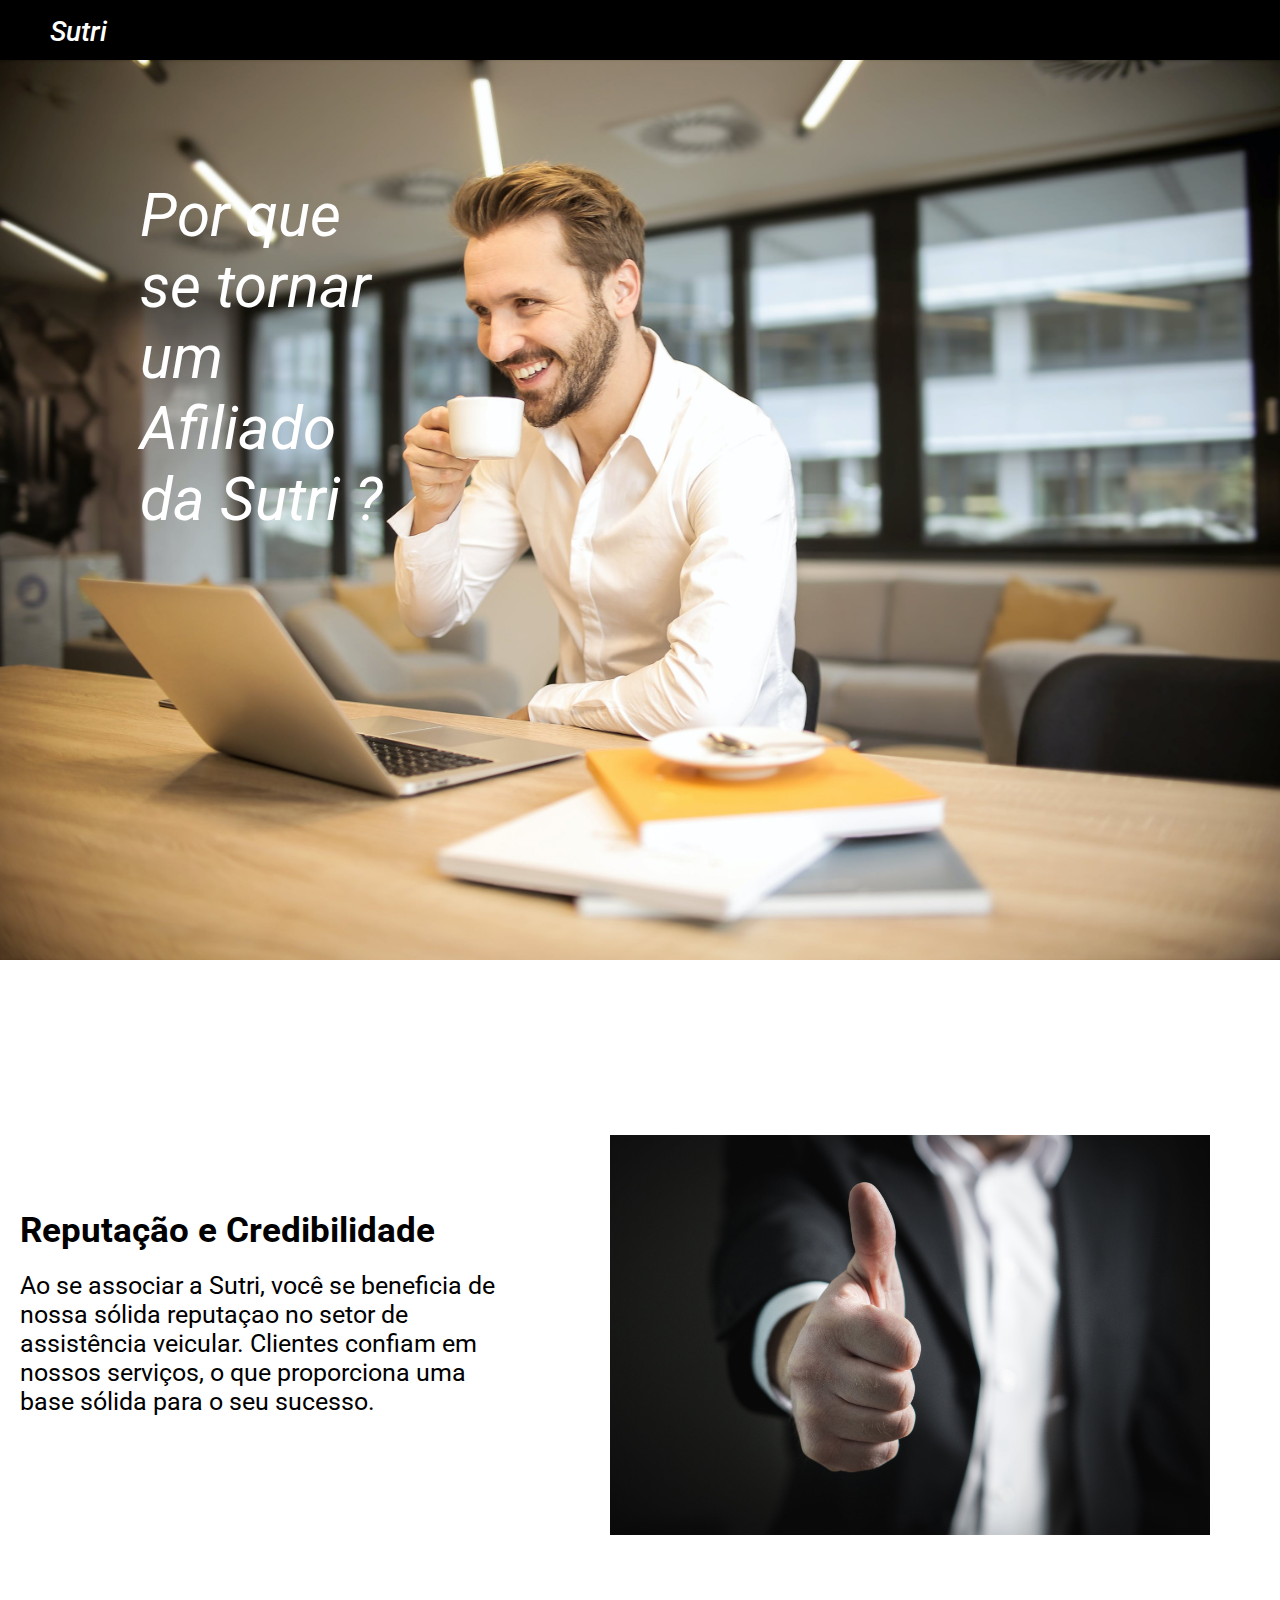
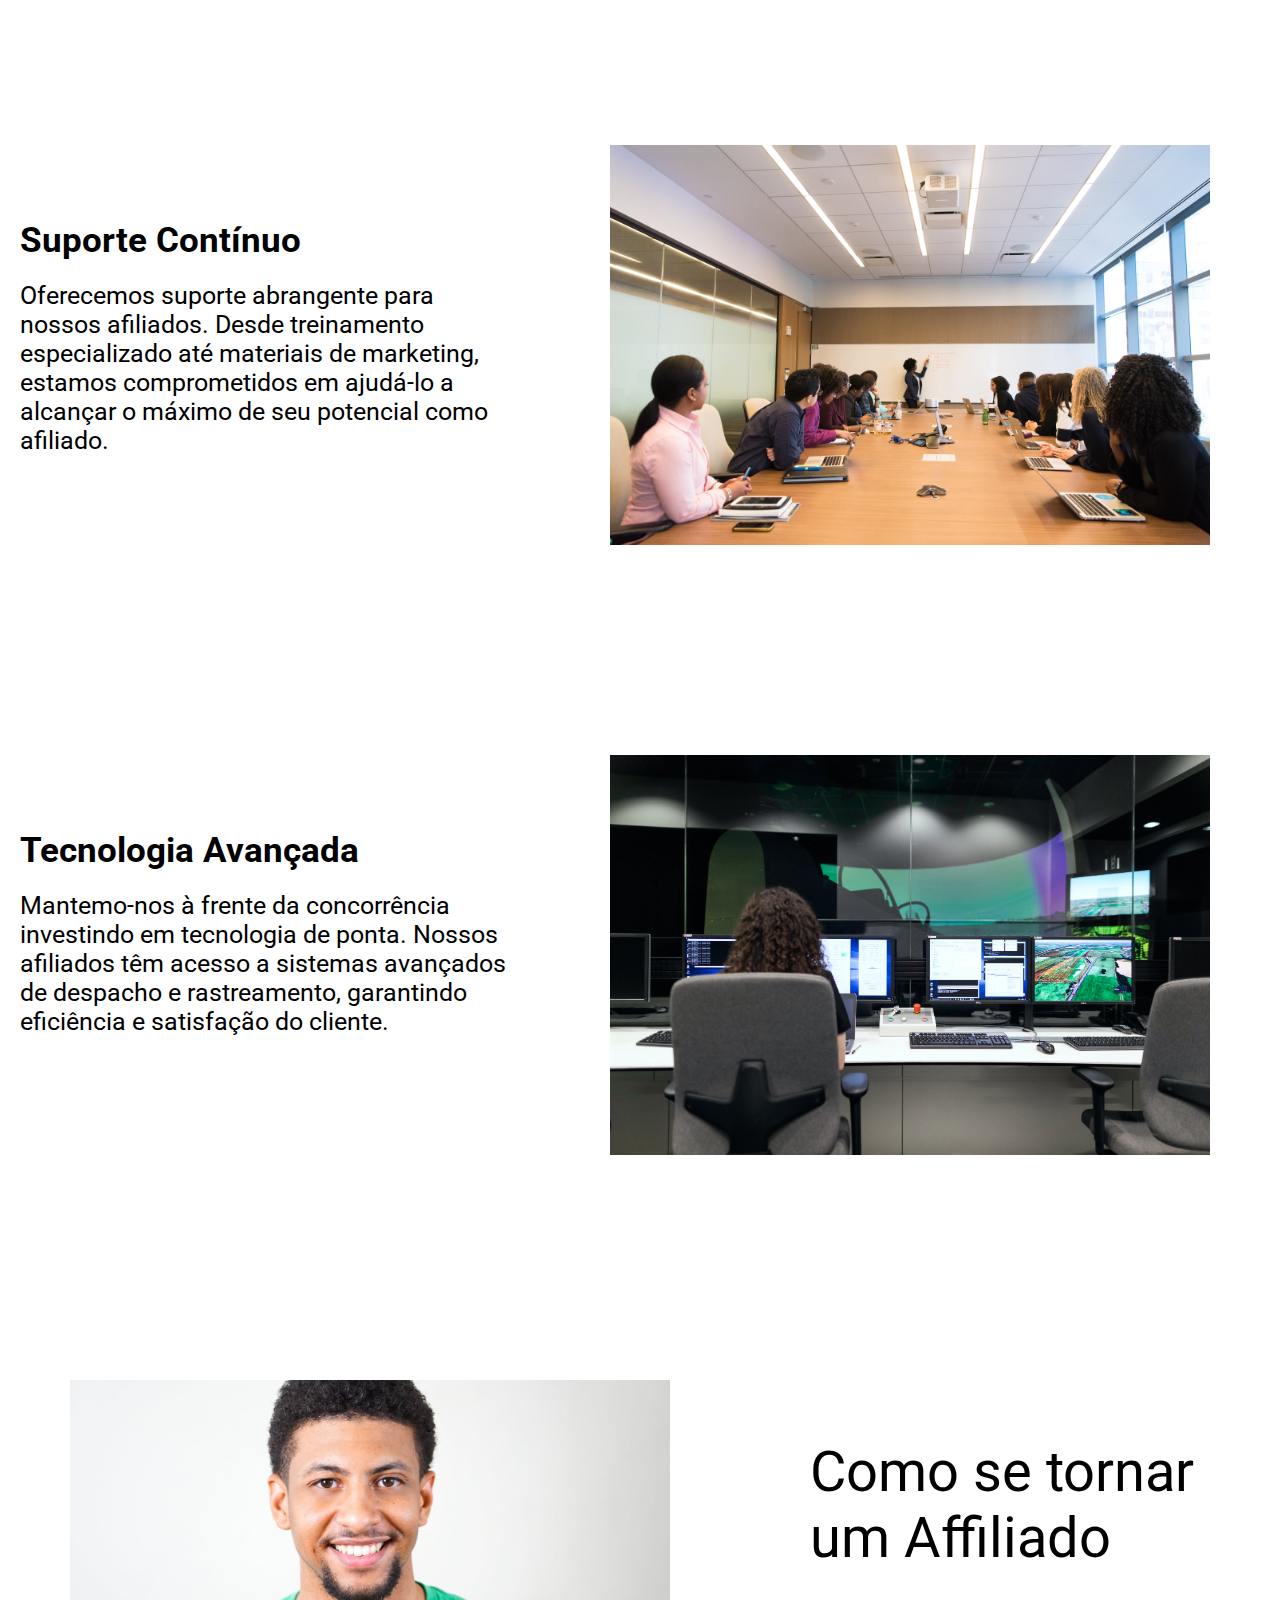
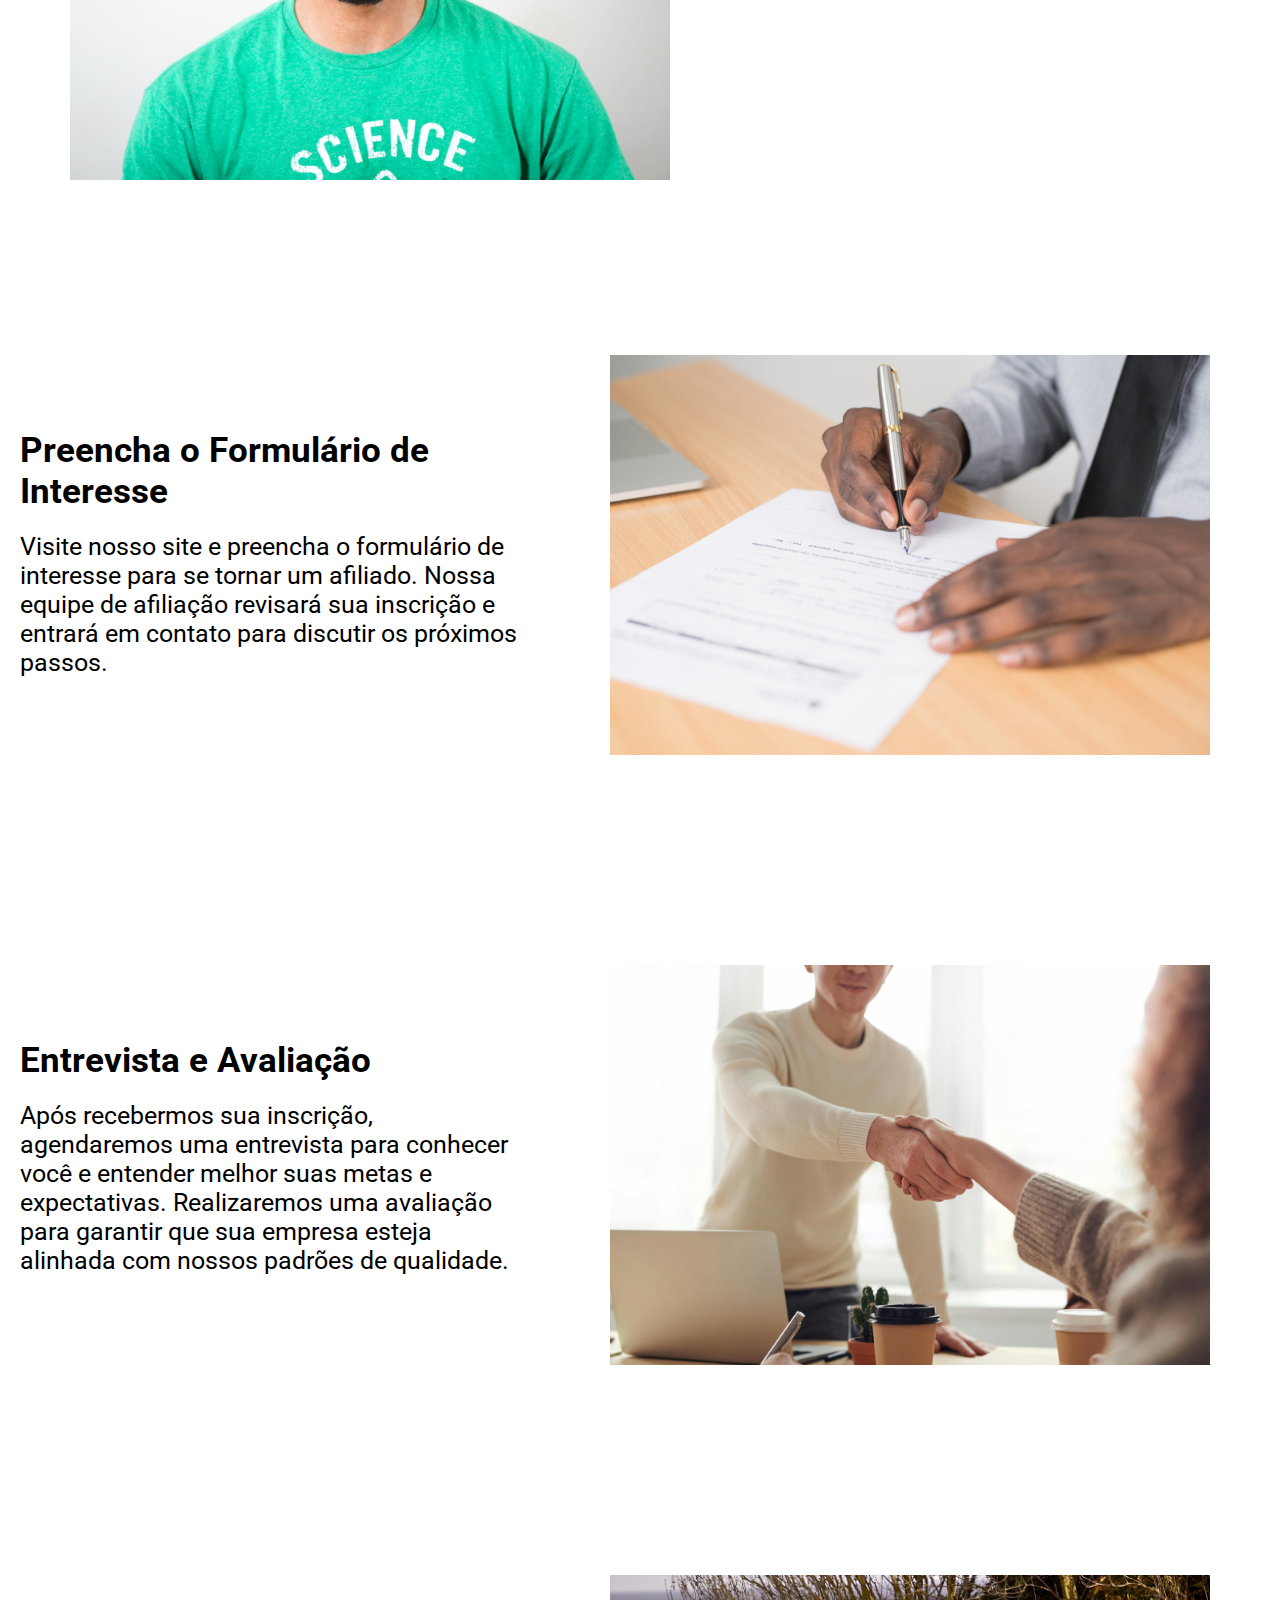
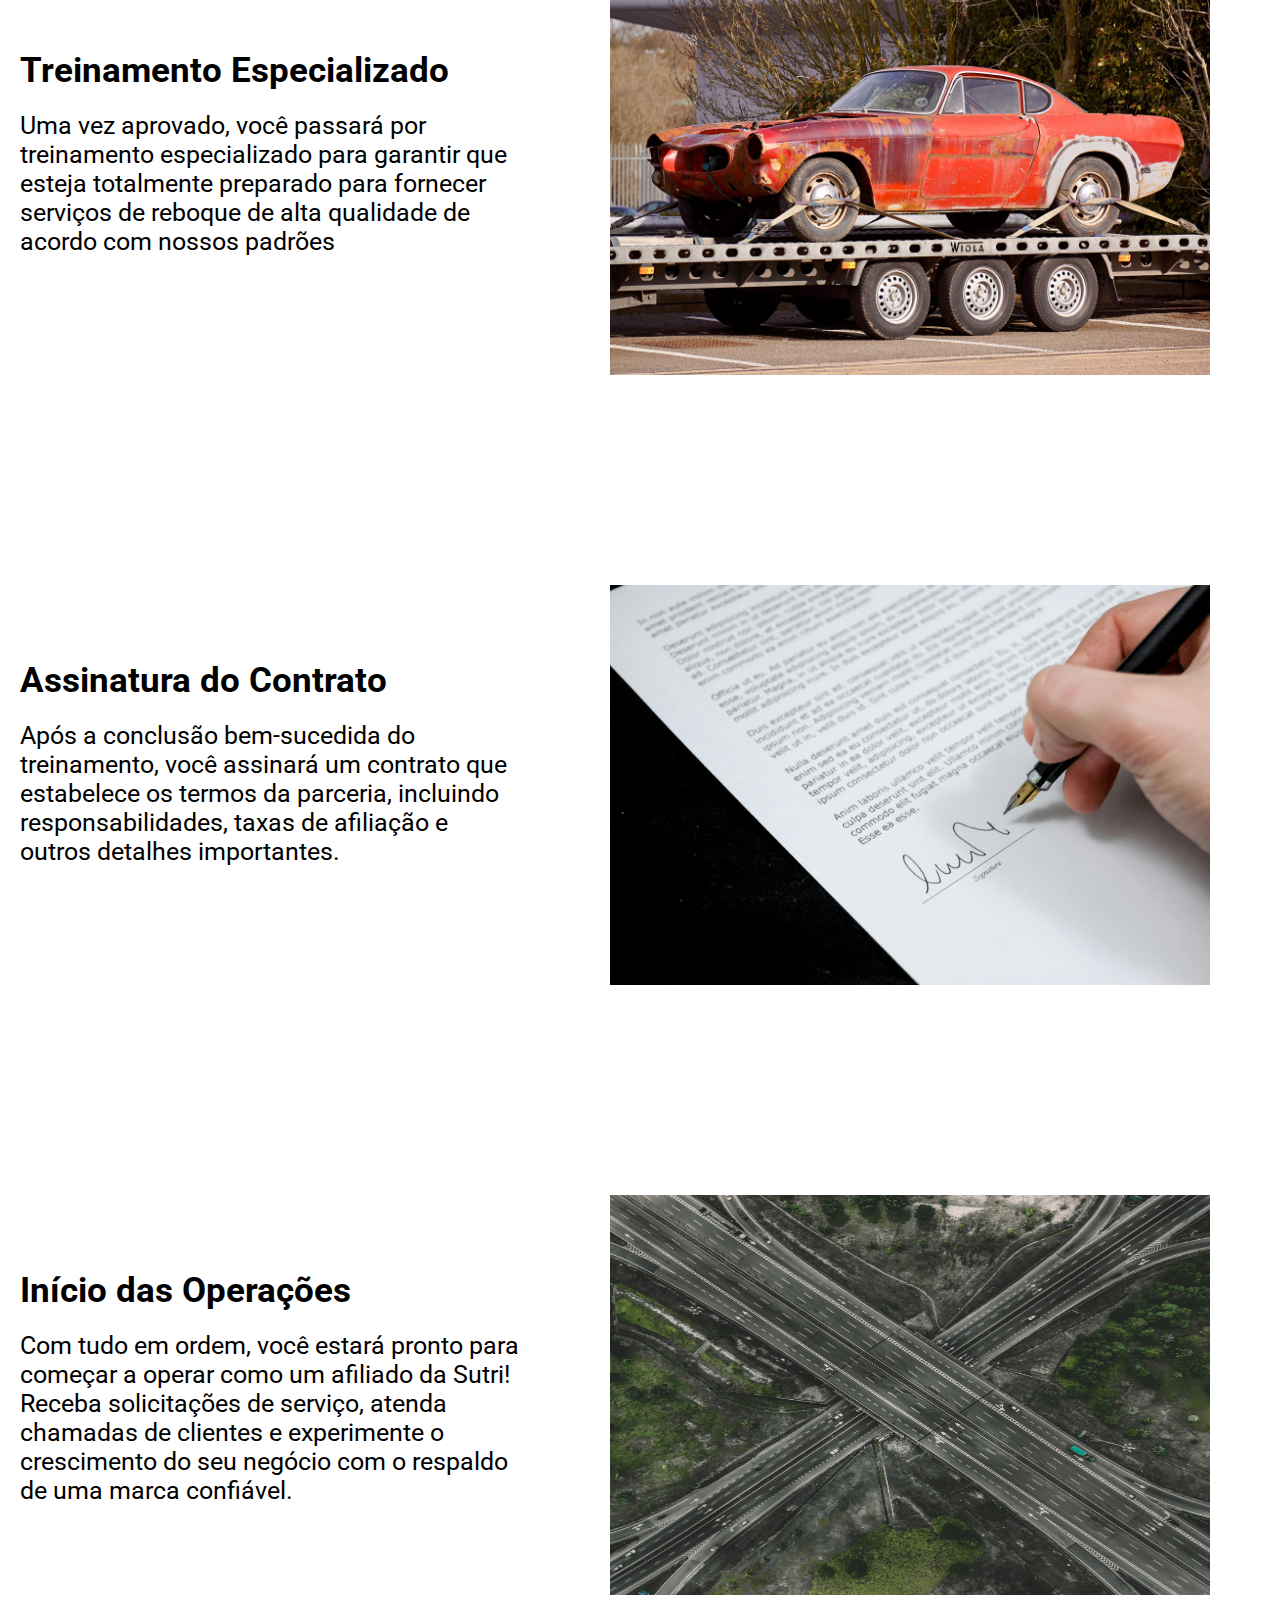
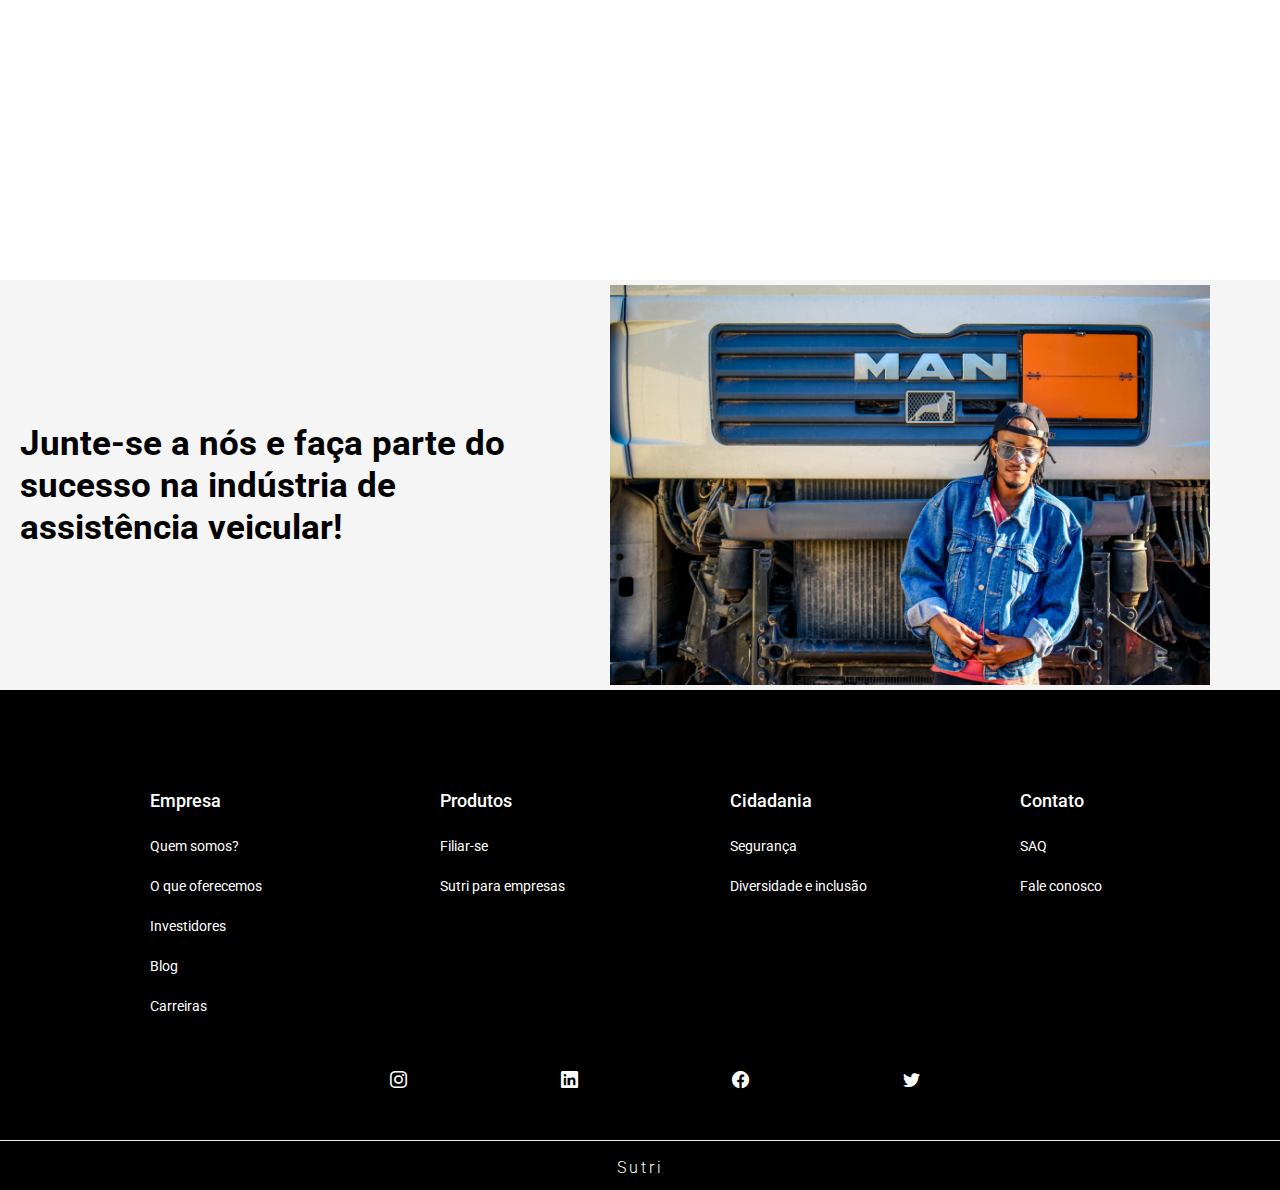
<file: pages/afiliado.html>
<!DOCTYPE html>
<html lang="pt-br">

<head>
    <meta charset="UTF-8">
    <meta name="viewport" content="width=device-width, initial-scale=1.0">
    <link rel="shortcut icon" href="/assets/icons8-semi-trailer-truck-16.png" type="image/x-icon">
    <link rel="stylesheet" href="/CSS/afiliado.css">
    <link rel="stylesheet" href="https://cdn.jsdelivr.net/npm/bootstrap-icons@1.10.5/font/bootstrap-icons.css">
    <title>Seja um Afiliado</title>
</head>

<body>

    <header>

        <div id="tittle">
            <h2>Sutri</h2>
        </div>

    </header>

    <main>

        <div id="tittle-2">
            <h1>Por que se tornar um Afiliado da Sutri ?</h1>
        </div>

        <div id="group-1">
            <div id="text-1">
                <h1>Reputação e Credibilidade</h1>
                <p>Ao se associar a Sutri, você se beneficia de nossa sólida reputaçao no setor de assistência veicular.
                    Clientes confiam em nossos serviços, o que proporciona uma base sólida para o seu sucesso.</p>
            </div>

            <div id="pic-1">
                <img src="/assets/Thumbs-Up.jpg">
            </div>
        </div>

        <div id="group-2">
            <div id="text-2">
                <h1>Suporte Contínuo</h1>
                <p>Oferecemos suporte abrangente para nossos afiliados. Desde treinamento especializado até materiais de
                    marketing, estamos comprometidos em ajudá-lo a alcançar o máximo de seu potencial como afiliado.</p>
            </div>

            <div id="pic-2">
                <img src="/assets/Meeting.jpg">
            </div>
        </div>

        <div id="group-3">
            <div id="text-3">
                <h1>Tecnologia Avançada</h1>
                <p>Mantemo-nos à frente da concorrência investindo em tecnologia de ponta. Nossos afiliados têm acesso a
                    sistemas avançados de despacho e rastreamento, garantindo eficiência e satisfação do cliente.</p>
            </div>

            <div id="pic-3">
                <img src="/assets/pexels-thisisengineering-3862132.jpg">
            </div>
        </div>

        <div id="tittle-3">
            <div id="tittle-3-pic">
                <img src="/assets/pexels-justin-shaifer-1222271.jpg">
            </div>
            <div id="tittle-3-h1">
                <h1>Como se tornar um Affiliado</h1>
            </div>
        </div>

        <div class="group-4">
            <div class="text-4">
                <h1>Preencha o Formulário de Interesse</h1>
                <p>Visite nosso site e preencha o formulário de interesse para se tornar um afiliado. Nossa equipe de
                    afiliação revisará sua inscrição e entrará em contato para discutir os próximos passos.</p>
            </div>

            <div class="pic-4">
                <img src="/assets/Form.jpg">
            </div>
        </div>

        <div class="group-4">
            <div class="text-4">
                <h1>Entrevista e Avaliação</h1>
                <p>Após recebermos sua inscrição, agendaremos uma entrevista para conhecer você e entender melhor suas
                    metas
                    e expectativas. Realizaremos uma avaliação para garantir que sua empresa esteja alinhada com nossos
                    padrões de qualidade.</p>
            </div>

            <div class="pic-4">
                <img src="/assets/Interview.jpg">
            </div>
        </div>

        <div class="group-4">
            <div class="text-4">
                <h1>Treinamento Especializado</h1>
                <p>Uma vez aprovado, você passará por treinamento especializado para garantir que esteja totalmente
                    preparado para fornecer serviços de reboque de alta qualidade de acordo com nossos padrões</p>
            </div>

            <div class="pic-4">
                <img src="/assets/pexels-mike-bird-943930.jpg">
            </div>
        </div>

        <div class="group-4">
            <div class="text-4">
                <h1>Assinatura do Contrato</h1>
                <p>Após a conclusão bem-sucedida do treinamento, você assinará um contrato que estabelece os termos da
                    parceria, incluindo responsabilidades, taxas de afiliação e outros detalhes importantes.</p>
            </div>

            <div class="pic-4">
                <img src="/assets/Contract.jpg">
            </div>
        </div>

        <div class="group-4">
            <div class="text-4">
                <h1>Início das Operações</h1>
                <p>Com tudo em ordem, você estará pronto para começar a operar como um afiliado da Sutri! Receba
                    solicitações de serviço, atenda chamadas de clientes e experimente o crescimento do seu negócio com
                    o
                    respaldo de uma marca confiável.</p>
            </div>

            <div class="pic-4">
                <img src="/assets/Cross-roads.jpg">
            </div>
        </div>

        <div id="final-group">
            <div id="final-text">
                <h3>Junte-se a nós e faça parte do sucesso na
                    indústria de assistência veicular!</h3>
            </div>

            <div id="final-pic">
                <img src="/assets/final pic.jpg">
            </div>
        </div>

        <div class="footer" id="footer">
            <div class="empresa-2">
                <h1>Empresa</h1>
                <a href="#">Quem somos?</a> <br>
                <a href="#">O que oferecemos</a> <br>
                <a href="#">Investidores</a> <br>
                <a href="#">Blog</a> <br>
                <a href="#">Carreiras</a>
            </div>

            <div class="produtos">
                <h1>Produtos</h1>
                <a href="#">Filiar-se</a> <br>
                <a href="#">Sutri para empresas</a>
            </div>

            <div class="cidadania">
                <h1>Cidadania</h1>
                <a href="#">Segurança</a> <br>
                <a href="#">Diversidade e inclusão</a>
            </div>

            <div class="contato">
                <h1>Contato</h1>
                <a href="#">SAQ</a> <br>
                <a href="#">Fale conosco</a>
            </div>


            <div class="redes">
                <i class="bii bi-instagram"></i>
                <i class="bl bi-linkedin"></i>
                <i class="bf bi-facebook"></i>
                <i class="bt bi-twitter"></i>
            </div>

            <div class="barra">
                <p> Sutri </p>
            </div>
        </div>


    </main>



</body>

</html>
</file>
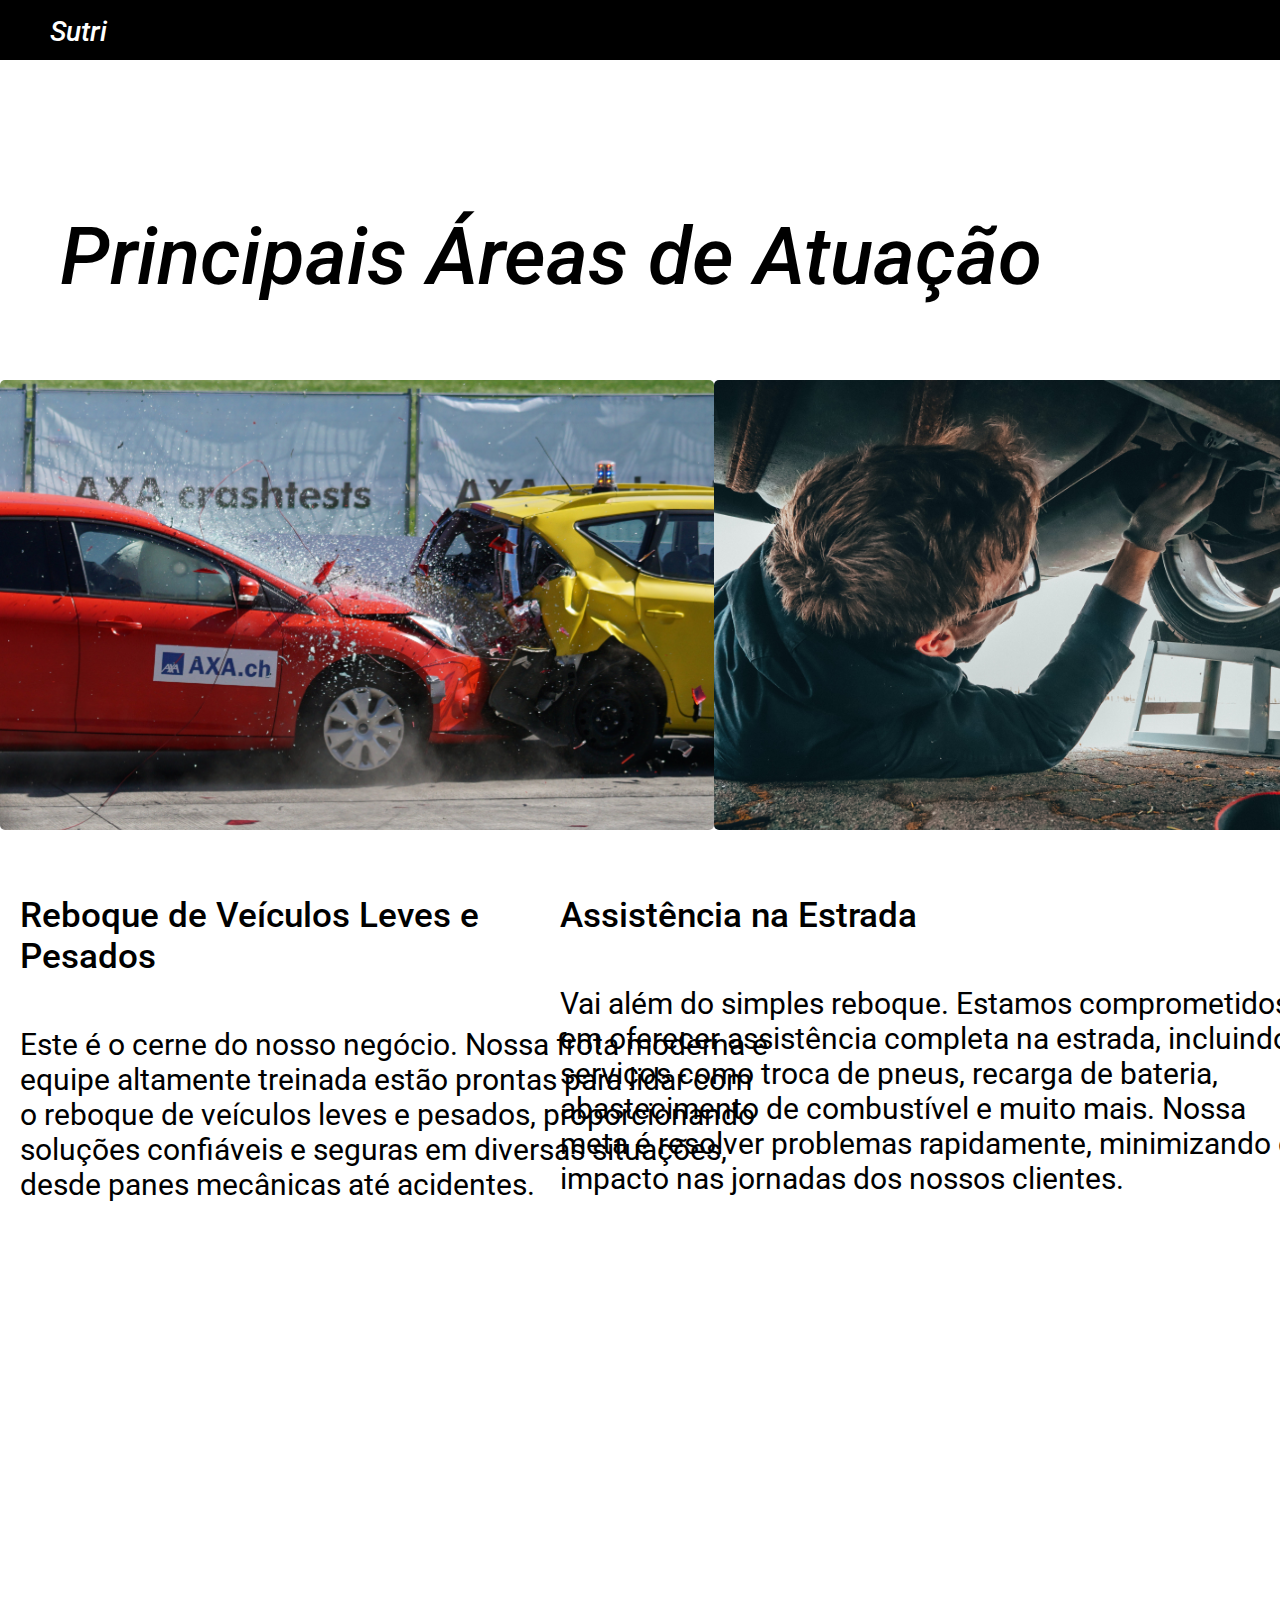
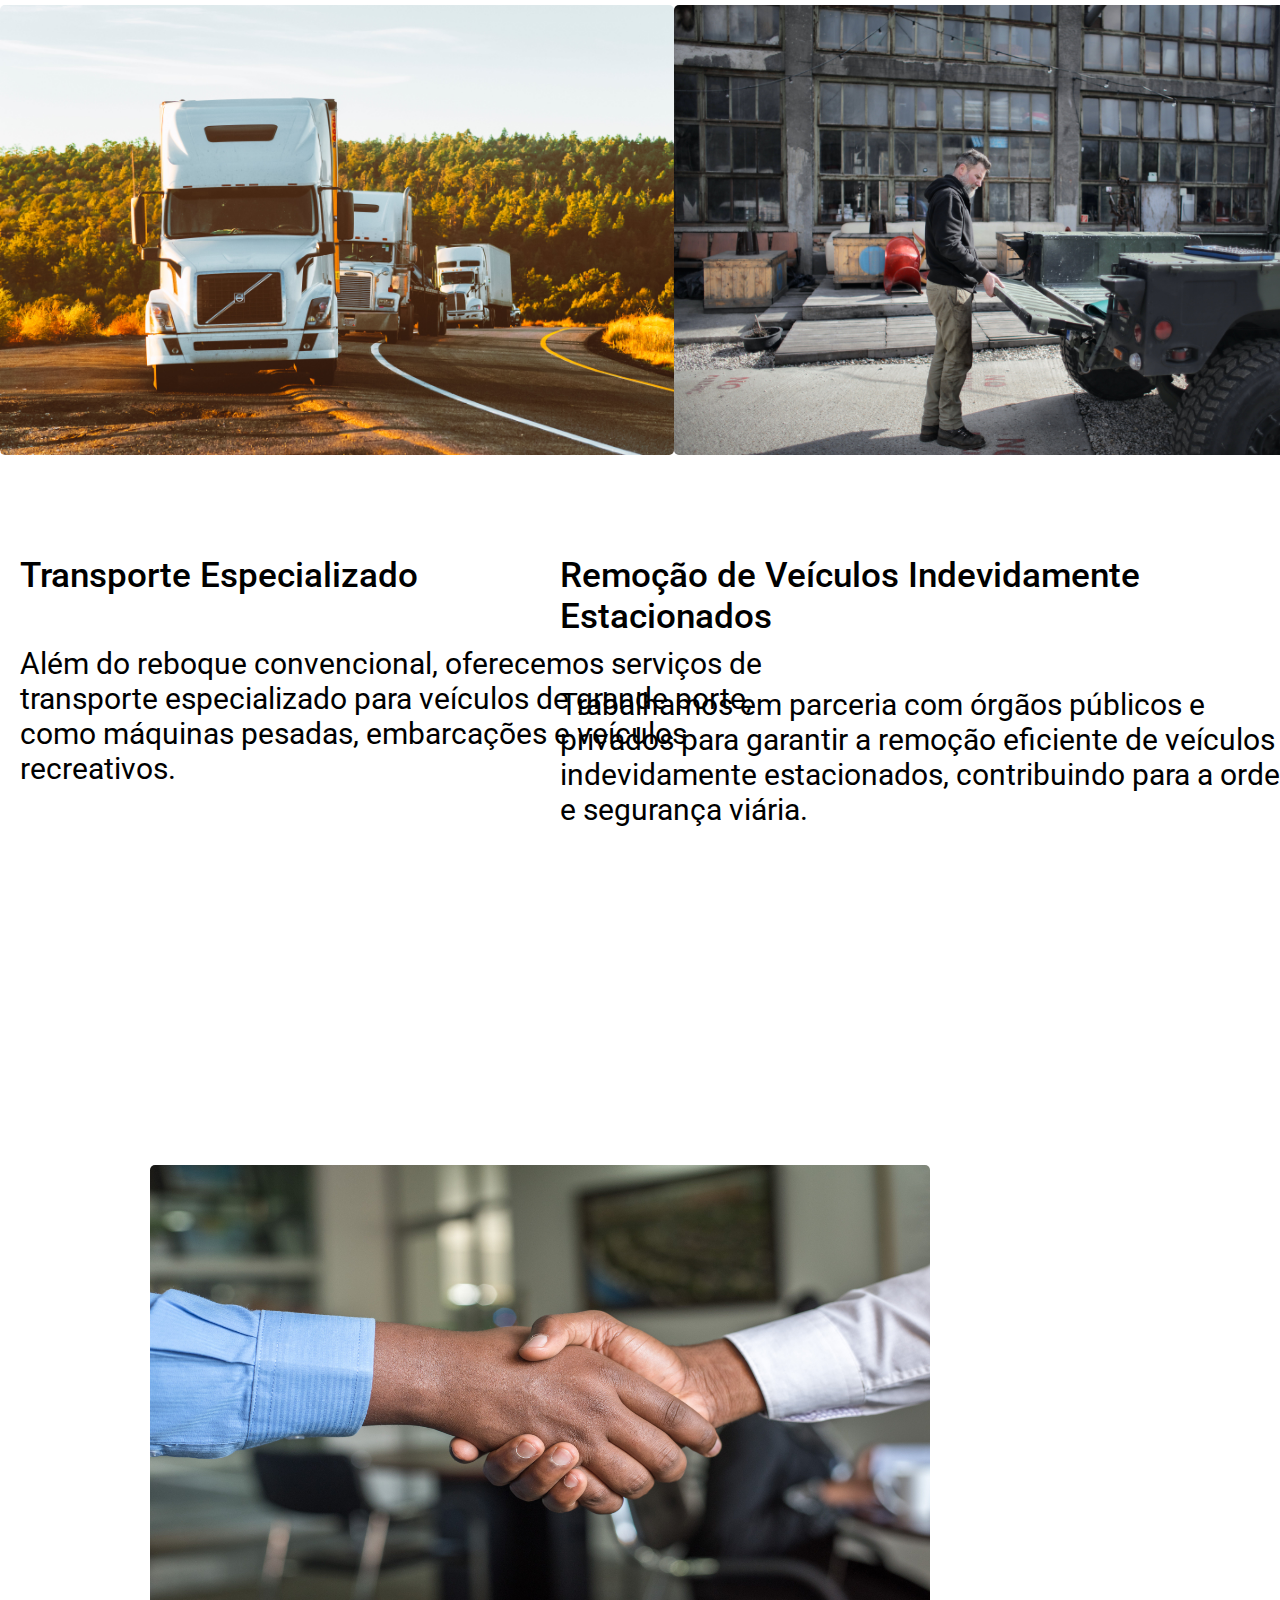
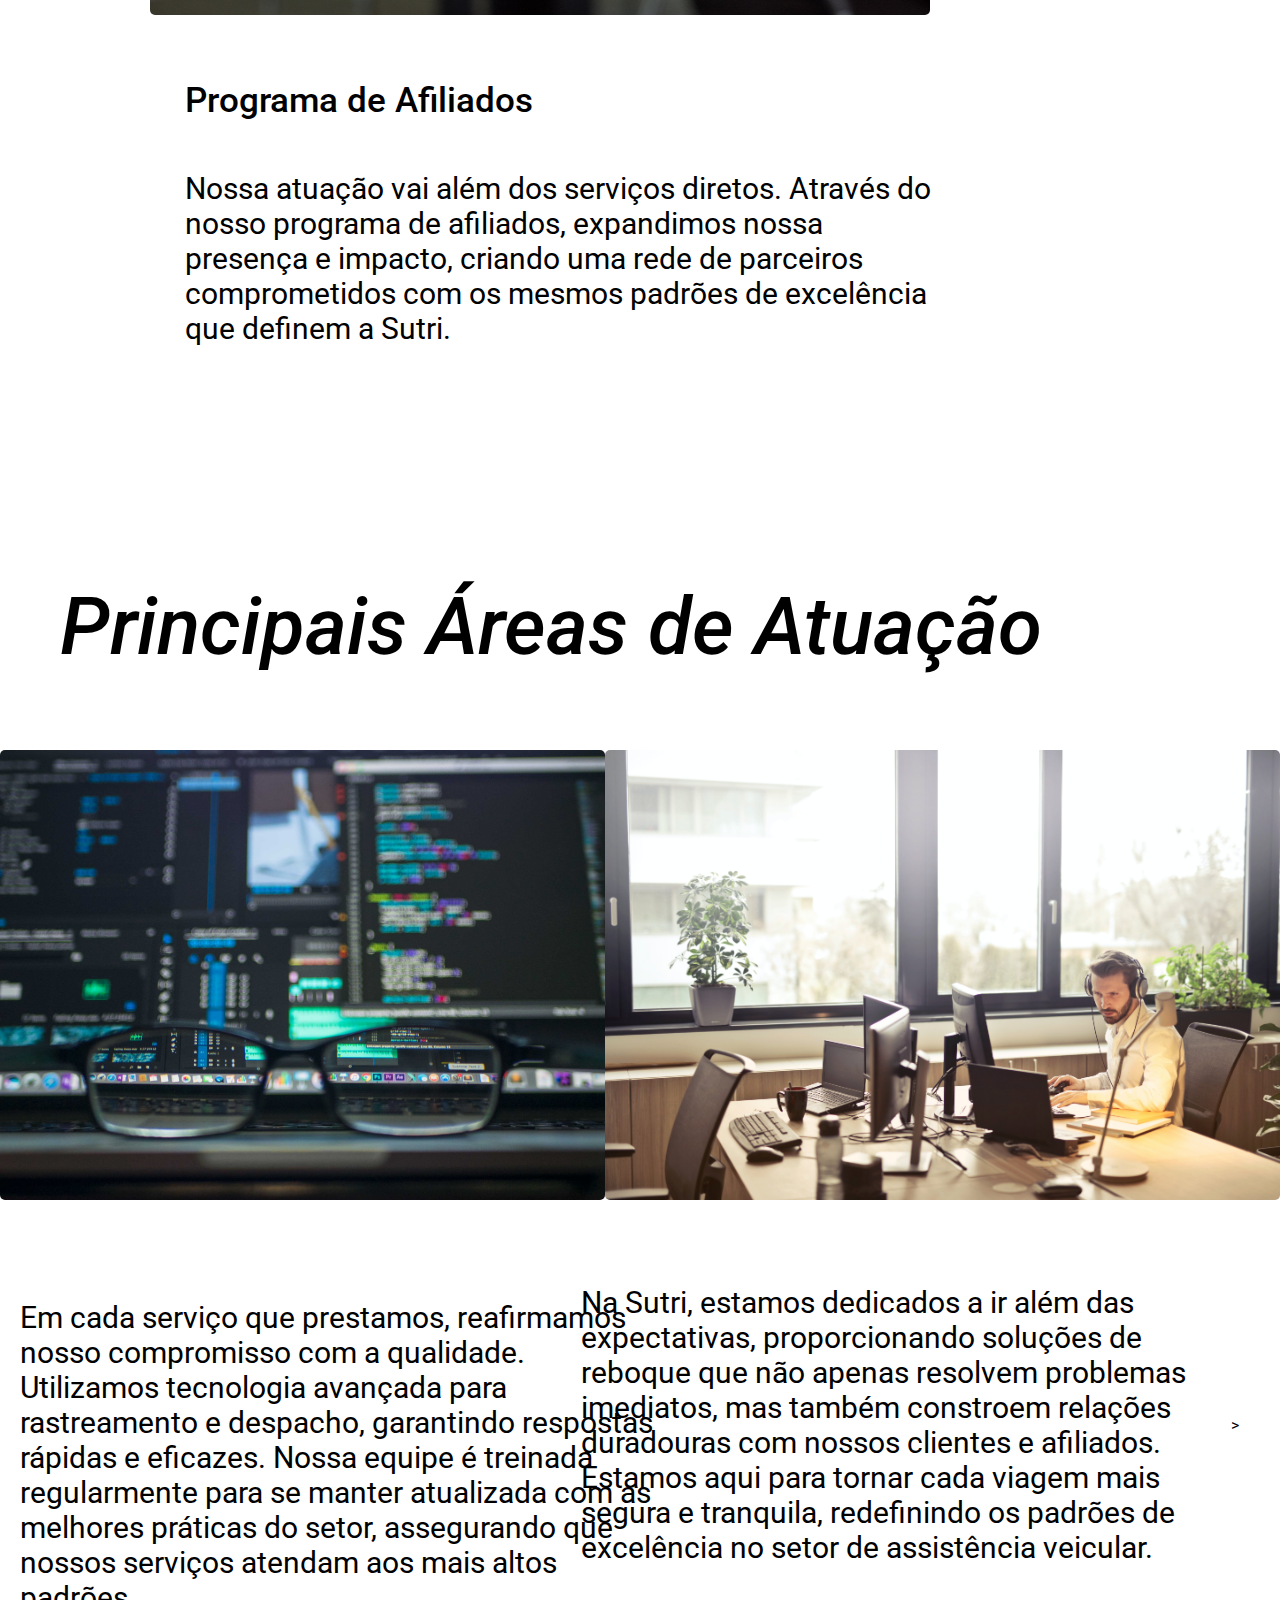
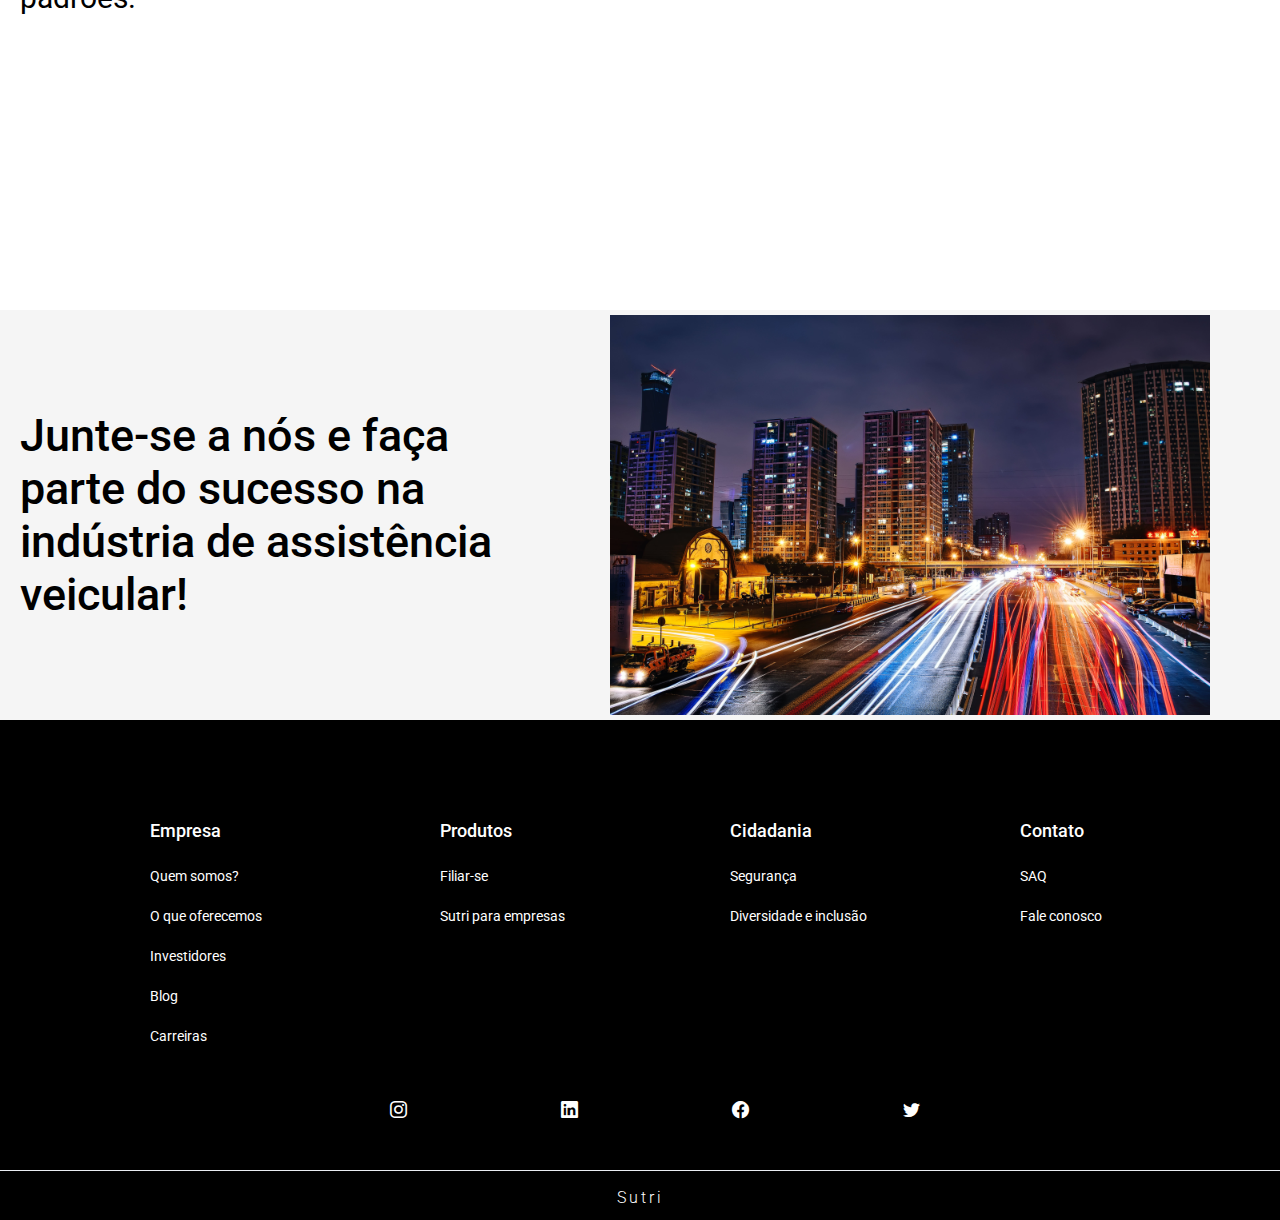
<file: pages/atuacao.html>
<!DOCTYPE html>
<html lang="pt-br">

<head>
    <meta charset="UTF-8">
    <meta name="viewport" content="width=device-width, initial-scale=1.0">
    <link rel="shortcut icon" href="/assets/icons8-semi-trailer-truck-16.png" type="image/x-icon">
    <link rel="stylesheet" href="/CSS/atuacao.css">
    <link rel="stylesheet" href="https://cdn.jsdelivr.net/npm/bootstrap-icons@1.10.5/font/bootstrap-icons.css">
    <title>Atuação</title>
</head>

<body>

    <header>

        <div id="tittle">
            <h2>Sutri</h2>
        </div>

    </header>

    <main>

        <div id="tittle-2">
            <div id="tittle-h">
                <h1>Principais Áreas de Atuação</h1>
            </div>
            <div id="tittle-i">
                <img src="/assets/Car-Accident.jpg">
                <img src="/assets/Mechanic-Under-Car.jpg">
            </div>
        </div>

        <div id="group-1">
            <div id="text-1">
                <h1>Reboque de Veículos Leves e Pesados</h1>
                <p>Este é o cerne do nosso negócio. Nossa frota moderna e equipe altamente treinada estão prontas para
                    lidar com o reboque de veículos leves e pesados, proporcionando soluções confiáveis e seguras em
                    diversas situações, desde panes mecânicas até acidentes.</p>
            </div>

            <div id="sub-text-1">
                <h1>Assistência na Estrada</h1>
                <p> Vai além do simples reboque. Estamos comprometidos em oferecer assistência completa na estrada,
                    incluindo serviços como troca de pneus, recarga de bateria, abastecimento de combustível e muito
                    mais. Nossa meta é resolver problemas rapidamente, minimizando o impacto nas jornadas dos nossos
                    clientes.</p>
            </div>
        </div>

        <div id="tittle-3">
            <div id="tittle-i-2">
                <img src="/assets/especial-transport.jpg">
                <img src="/assets/Behind-truck.jpg">
            </div>
        </div>

        <div id="group-2">
            <div id="text-2">
                <h1>Transporte Especializado</h1>
                <p>Além do reboque convencional, oferecemos serviços de transporte especializado para veículos de grande
                    porte, como máquinas pesadas, embarcações e veículos recreativos.</p>
            </div>

            <div id="sub-text-2">
                <h1>Remoção de Veículos Indevidamente Estacionados</h1>
                <p>Trabalhamos em parceria com órgãos públicos e privados para garantir a remoção eficiente de veículos
                    indevidamente estacionados, contribuindo para a ordem e segurança viária.</p>
            </div>
        </div>

        <div id="tittle-4">
            <div id="tittle-i-3">
                <img src="/assets/Handshake.jpg">
            </div>
        </div>

        <div id="group-3">
            <div id="text-3">
                <h1>Programa de Afiliados</h1>
                <p>Nossa atuação vai além dos serviços diretos. Através do nosso programa de afiliados, expandimos nossa
                    presença e impacto, criando uma rede de parceiros comprometidos com os mesmos padrões de excelência
                    que definem a Sutri.</p>
            </div>
        </div>

        

        <div id="tittle-5">
            <div id="tittle-h-5">
                <h1>Principais Áreas de Atuação</h1>
            </div>
            <div id="tittle-i-5">
                <img src="/assets/Glasses-in-Front-of-Computer.jpg">
                <img src="/assets/Man-working-in-office.jpg">
            </div>
        </div>

        <div class="group-4">
            <div class="text-4">
                <p>Em cada serviço que prestamos, reafirmamos nosso compromisso com a qualidade. Utilizamos tecnologia
                    avançada para rastreamento e despacho, garantindo respostas rápidas e eficazes. Nossa equipe é
                    treinada regularmente para se manter atualizada com as melhores práticas do setor, assegurando que
                    nossos serviços atendam aos mais altos padrões.</p>
            </div>

            <div class="pic-4">
                <p>Na Sutri, estamos dedicados a ir além das expectativas, proporcionando soluções de reboque que não
                    apenas resolvem problemas imediatos, mas também constroem relações duradouras com nossos clientes e
                    afiliados. Estamos aqui para tornar cada viagem mais segura e tranquila, redefinindo os padrões de
                    excelência no setor de assistência veicular.</p>>
            </div>
        </div>


        <div id="final-group">
            <div id="final-text">
                <h3>Junte-se a nós e faça parte do sucesso na
                    indústria de assistência veicular!</h3>
            </div>

            <div id="final-pic">
                <img src="/assets/pexels-zhang-kaiyv-1168940.jpg">
            </div>
        </div>

        <div class="footer" id="footer">
            <div class="empresa-2">
                <h1>Empresa</h1>
                <a href="#">Quem somos?</a> <br>
                <a href="#">O que oferecemos</a> <br>
                <a href="#">Investidores</a> <br>
                <a href="#">Blog</a> <br>
                <a href="#">Carreiras</a>
            </div>

            <div class="produtos">
                <h1>Produtos</h1>
                <a href="#">Filiar-se</a> <br>
                <a href="#">Sutri para empresas</a>
            </div>

            <div class="cidadania">
                <h1>Cidadania</h1>
                <a href="#">Segurança</a> <br>
                <a href="#">Diversidade e inclusão</a>
            </div>

            <div class="contato">
                <h1>Contato</h1>
                <a href="#">SAQ</a> <br>
                <a href="#">Fale conosco</a>
            </div>


            <div class="redes">
                <i class="bii bi-instagram"></i>
                <i class="bl bi-linkedin"></i>
                <i class="bf bi-facebook"></i>
                <i class="bt bi-twitter"></i>
            </div>

            <div class="barra">
                <p> Sutri </p>
            </div>
        </div>



    </main>



</body>

</html>
</file>
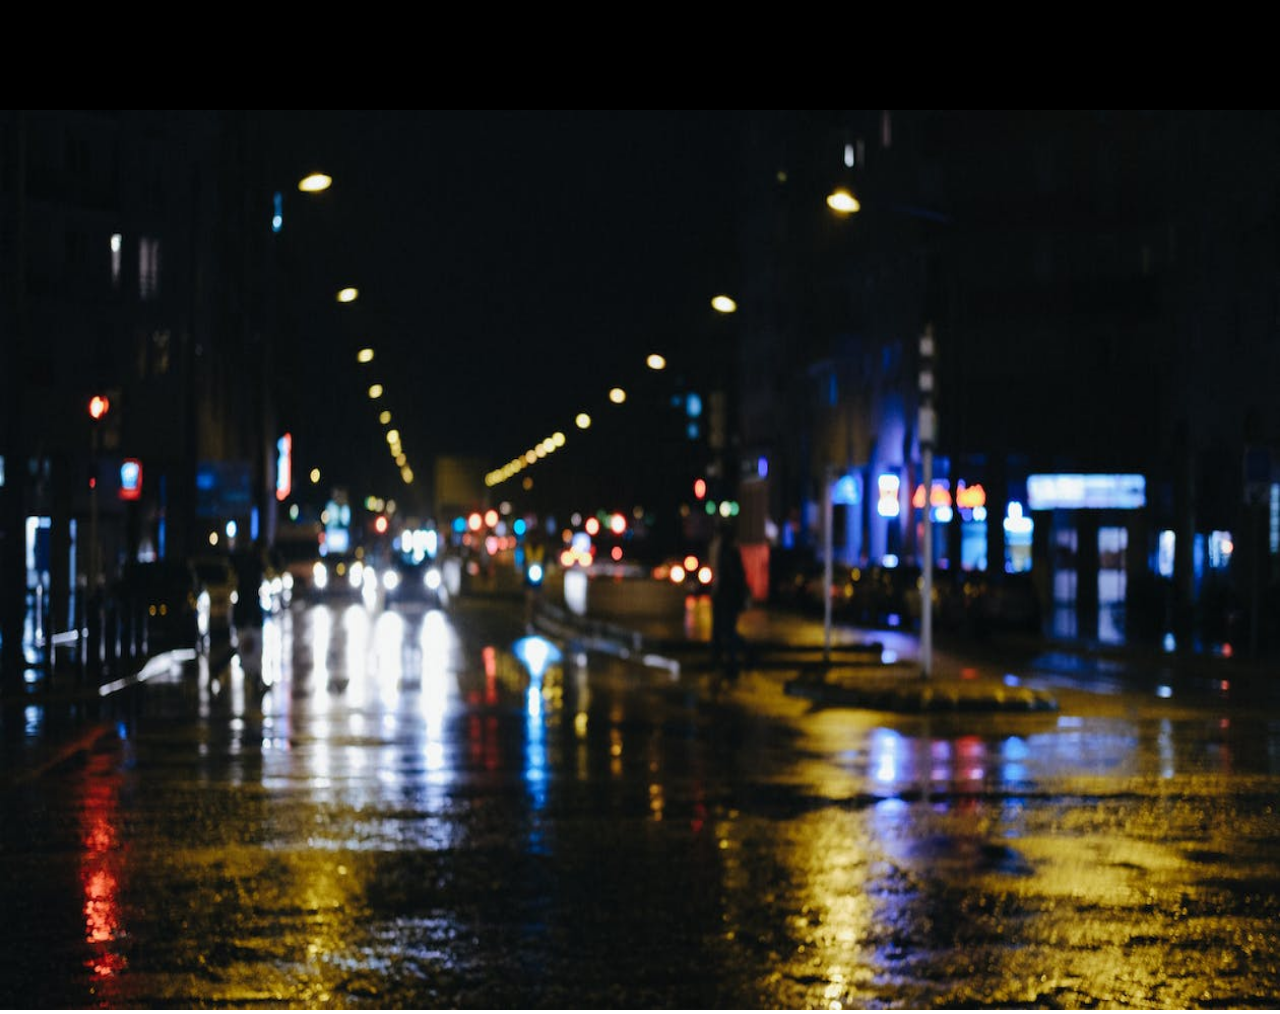
<file: pages/cadastre-se.html>
<!DOCTYPE html>
<html lang="pt-br">
<head>
    <meta charset="UTF-8">
    <meta name="viewport" content="width=device-width, initial-scale=1.0">
    <title>Cadastre-se</title>
    <link rel="stylesheet" href="cadastre-se.css">
    <link rel="stylesheet" href="https://cdn.jsdelivr.net/npm/bootstrap-icons@1.10.5/font/bootstrap-icons.css">
    <link rel="shortcut icon" href="/assets/1967684.png" type="image/x-icon">
</head>
<body>
    <header>
        <div class="top">
            <img src="/assets/1967895.png" alt="">
    
        </div>
    </header>

    <main>
        <div class="main">
            <img src="/assets/pexels-photo-11213185.jpeg" alt="">







    </main>
    
</body>
</html>
</file>
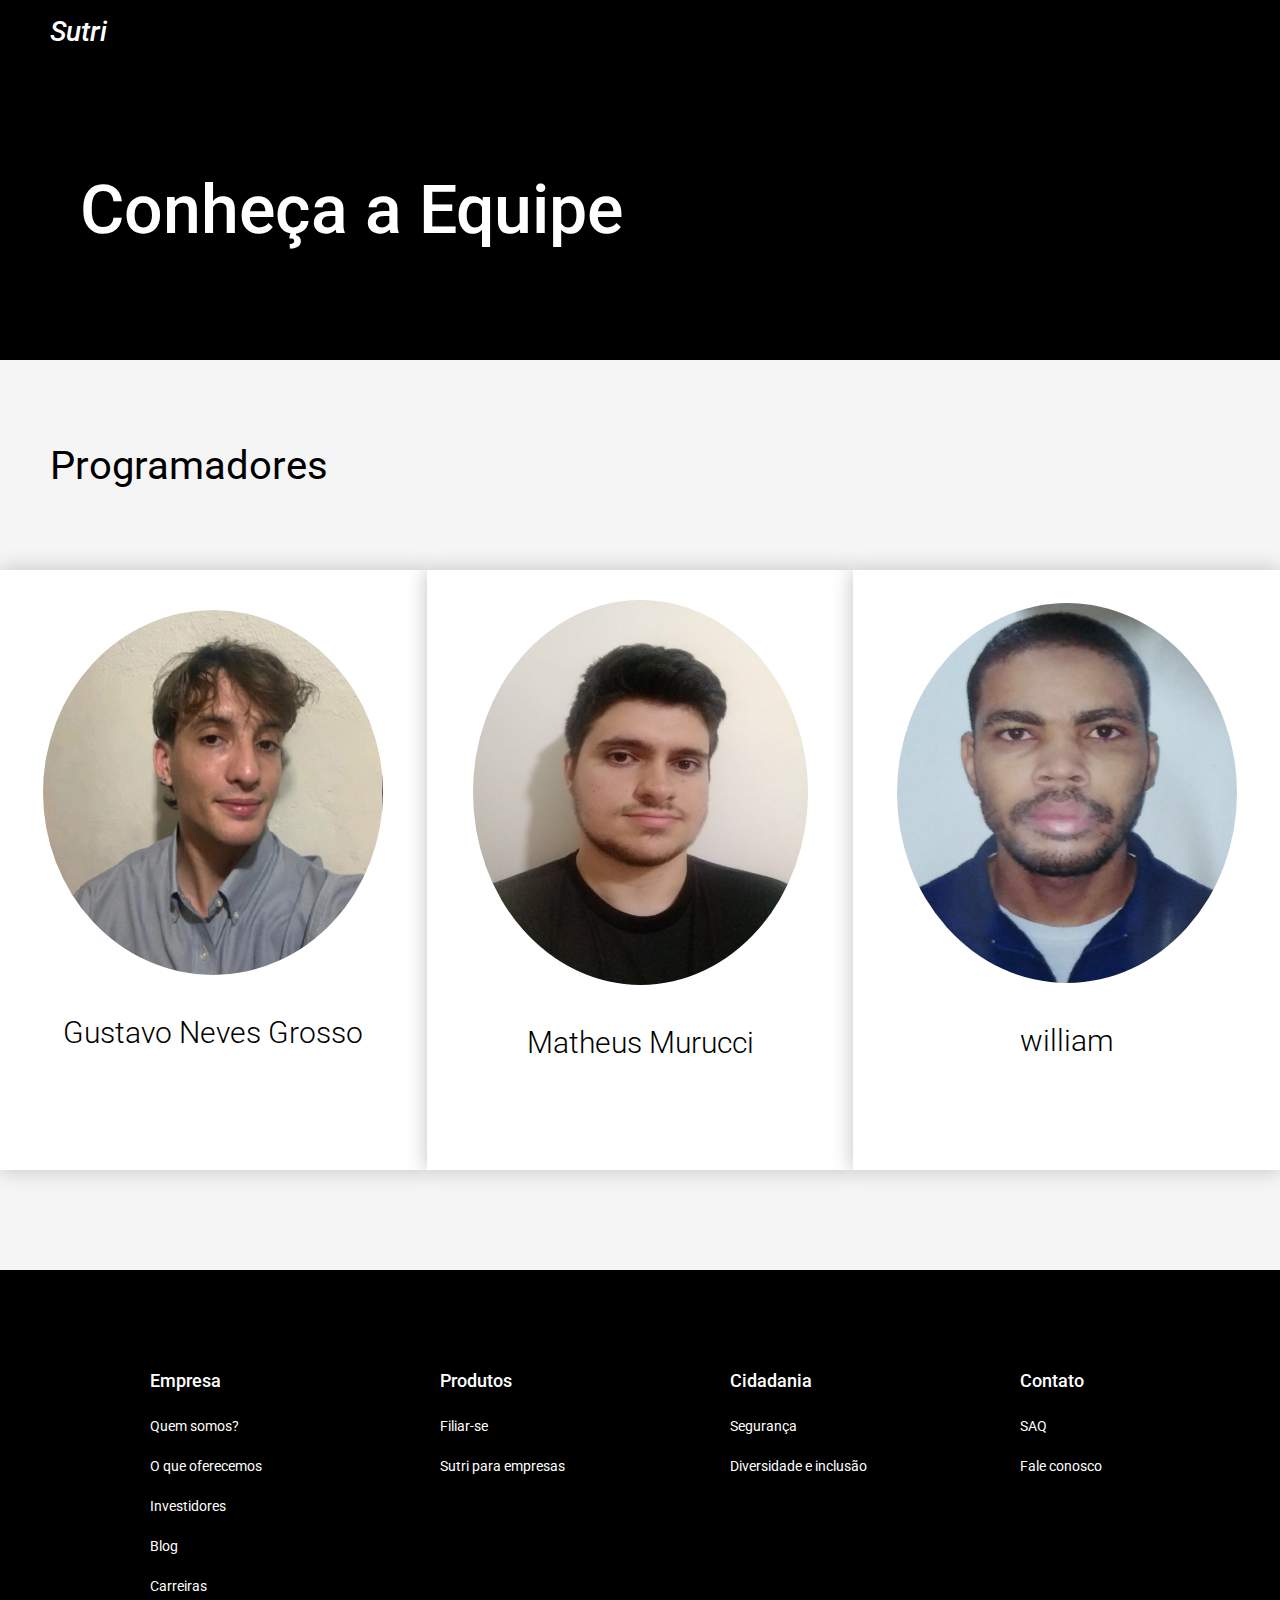
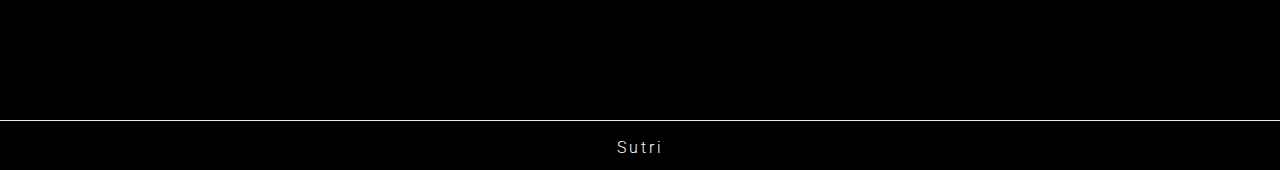
<file: pages/info.html>
<!DOCTYPE html>
<html lang="pt-br">
<head>
    <meta charset="UTF-8">
    <meta name="viewport" content="width=device-width, initial-scale=1.0">
    <link rel="shortcut icon" href="/assets/icons8-semi-trailer-truck-16.png" type="image/x-icon">
    <link rel="stylesheet" href="/CSS/info.css">
    <title>Liderança</title>
</head>

<body>

    <header>

        <div id="tittle">
            <h2>Sutri</h2>
        </div>

    </header>

    <div id="titulo">
        <h1>Conheça a Equipe</h1>
    </div>

    <div id="programadores">
        <h2>Programadores</h2>
    </div>

    <div id="perfil">
        <div id="gustavo">
            <img src="/assets/Gustavo.jpg">
            <h2>Gustavo Neves Grosso</h2>
        </div>

        <div id="matheus">
            <img src="/assets/Matheus.jpg">
            <h2>Matheus Murucci</h2>
        </div>

        <div id="william">
            <img src="/assets/William.jpg">
            <h2>william</h2>
        </div>

    </div>

    <div class="footer" id="footer">
        <div class="empresa-2">
            <h1>Empresa</h1>
            <a href="#">Quem somos?</a> <br>
            <a href="#">O que oferecemos</a> <br>
            <a href="#">Investidores</a> <br>
            <a href="#">Blog</a> <br>
            <a href="#">Carreiras</a>
        </div>

        <div class="produtos">
            <h1>Produtos</h1>
            <a href="#">Filiar-se</a> <br>
            <a href="#">Sutri para empresas</a>
        </div>

        <div class="cidadania">
            <h1>Cidadania</h1>
            <a href="#">Segurança</a> <br>
            <a href="#">Diversidade e inclusão</a>
        </div>

        <div class="contato">
            <h1>Contato</h1>
            <a href="#">SAQ</a> <br>
            <a href="#">Fale conosco</a>
        </div>


        <div class="redes">
            <i class="bii bi-instagram"></i>
            <i class="bl bi-linkedin"></i>
            <i class="bf bi-facebook"></i>
            <i class="bt bi-twitter"></i>
        </div>

        <div class="barra">
            <p> Sutri </p>
        </div>
    </div>

    
</body>
</html>
</file>
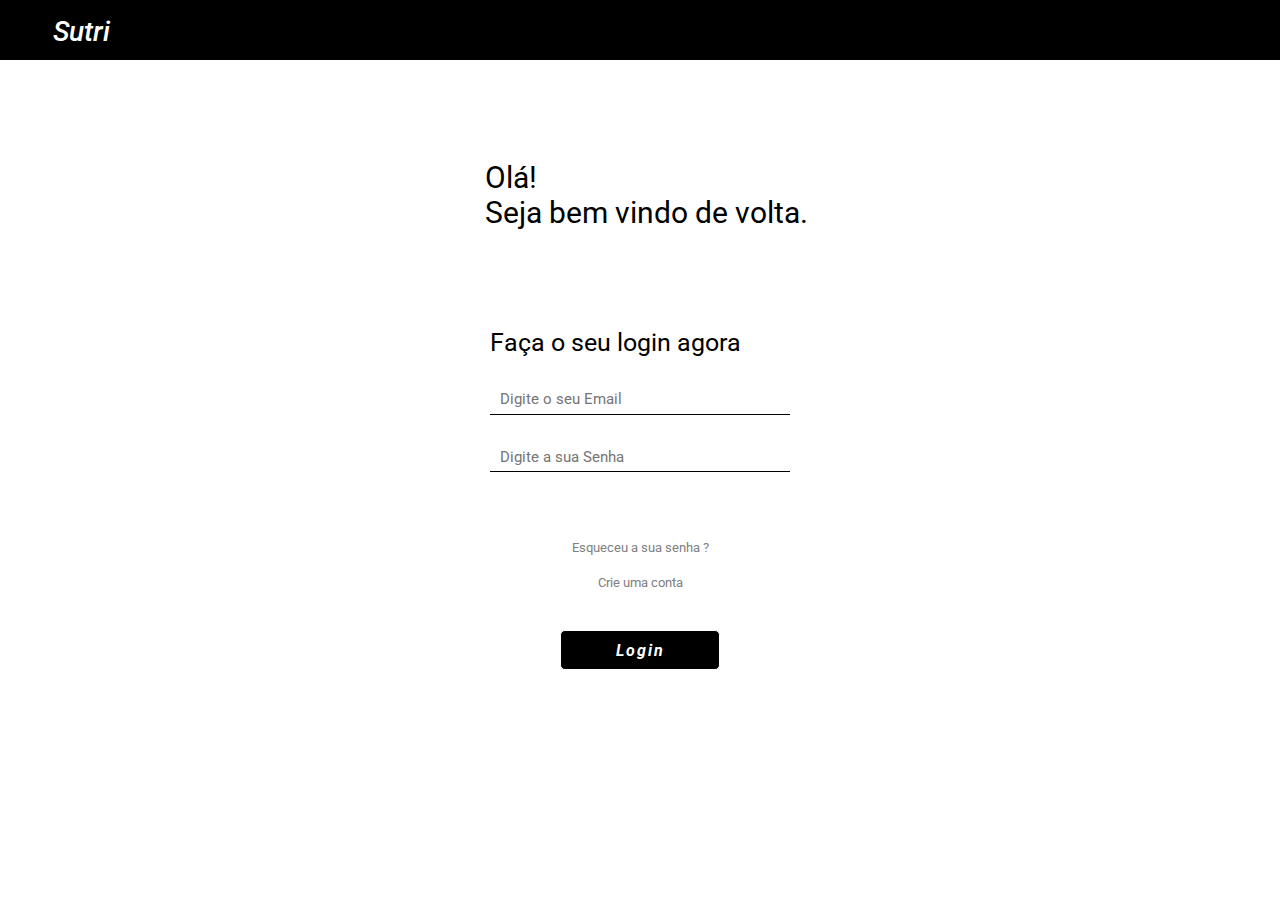
<file: pages/Login.html>
<!DOCTYPE html>
<html lang="pt-br">

<head>
    <meta charset="UTF-8">
    <meta name="viewport" content="width=device-width, initial-scale=1.0">
    <link rel="shortcut icon" href="/assets/icons8-semi-trailer-truck-16.png" type="image/x-icon">
    <link rel="stylesheet" href="/CSS/Login.css">
    <title>Tela de Login</title>
</head>

<body>

    <header>

        <div id="tittle">
            <h2>Sutri</h2>
        </div>

    </header>

    <main>

        <form action="">

            <div id="top">
                <h1>Olá!</h1>
                <h1>Seja bem vindo de volta.</h1>
            </div>

            <div id="middle">
                <h2>Faça o seu login agora</h2>
                <input type="text" placeholder="Digite o seu Email" required>
                <input type="password" placeholder="Digite a sua Senha" required>
            </div>

            <div id="bottom">
                <a href="">
                    <p>Esqueceu a sua senha ?</p>
                </a>
                <a href="">
                    <p>Crie uma conta</p>
                </a>
                <button>Login</button>
            </div>

        </form>

    </main>

</body>

</html>
</file>
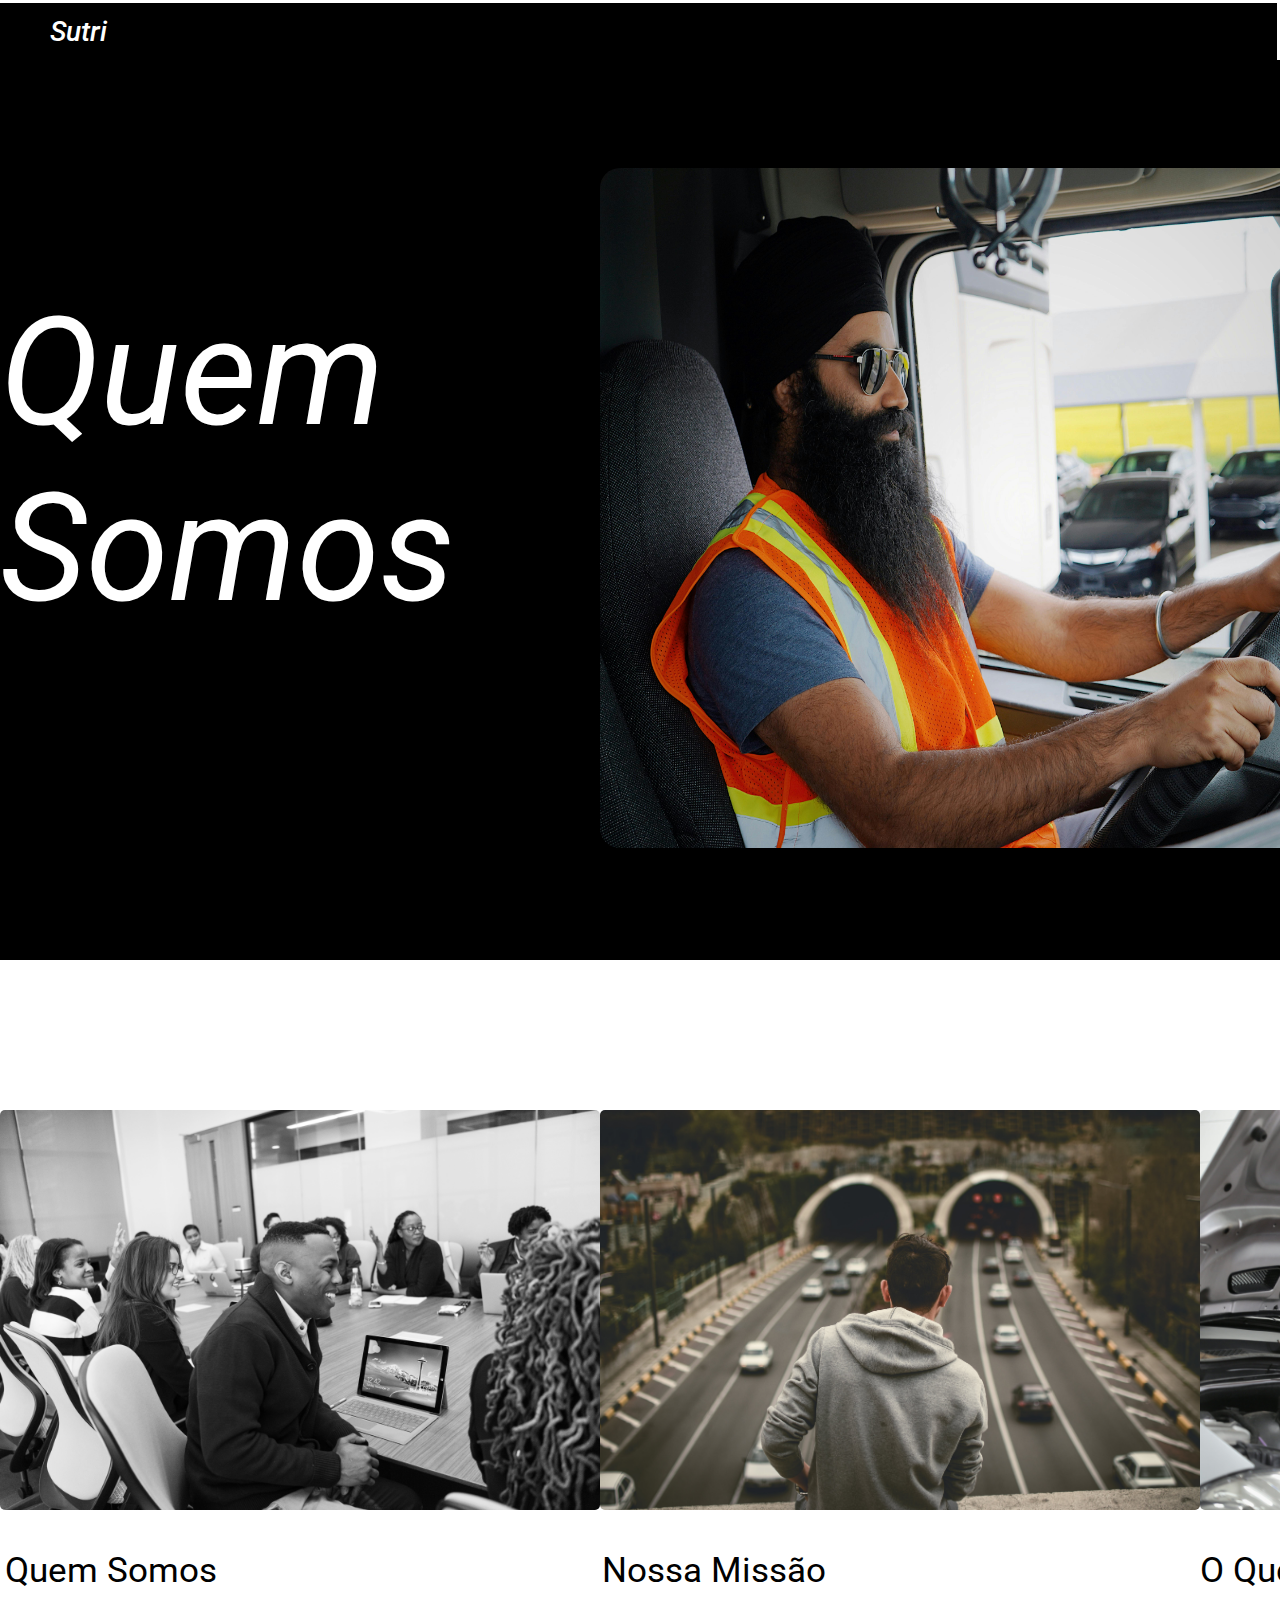
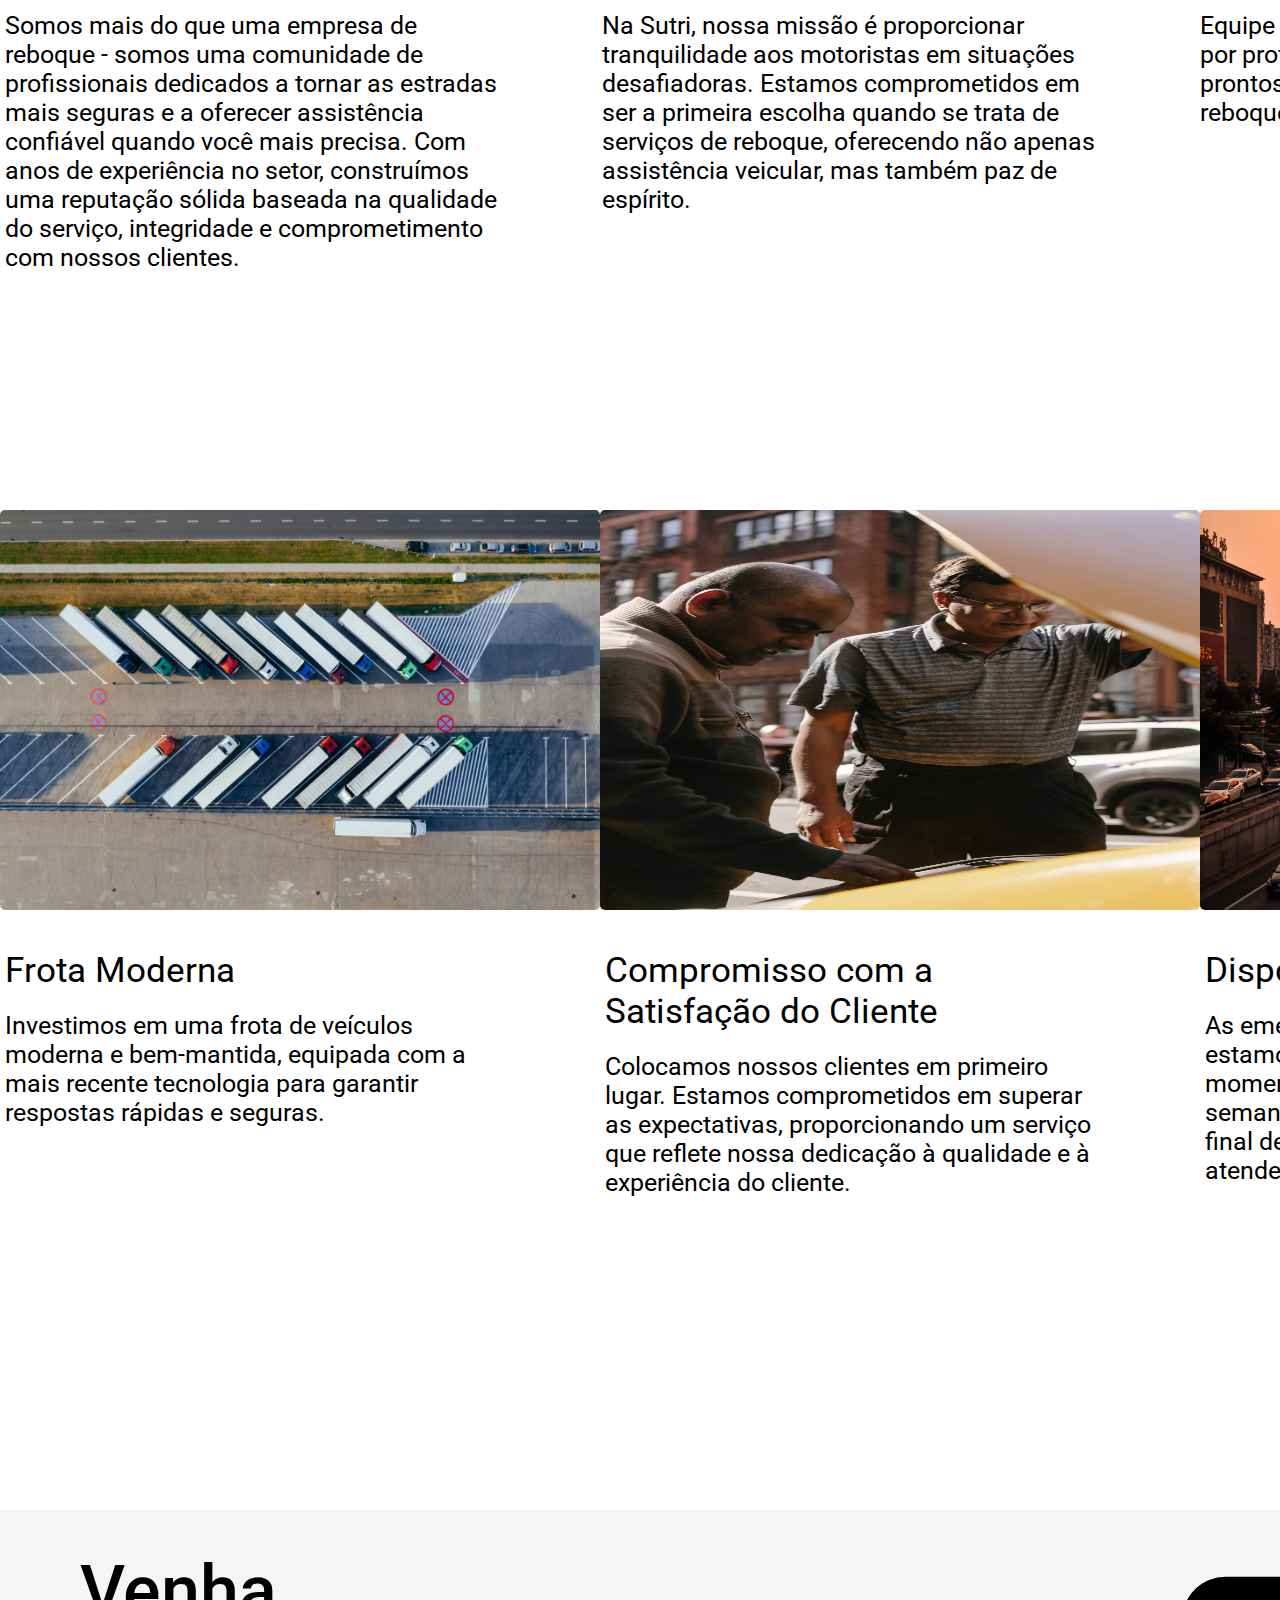
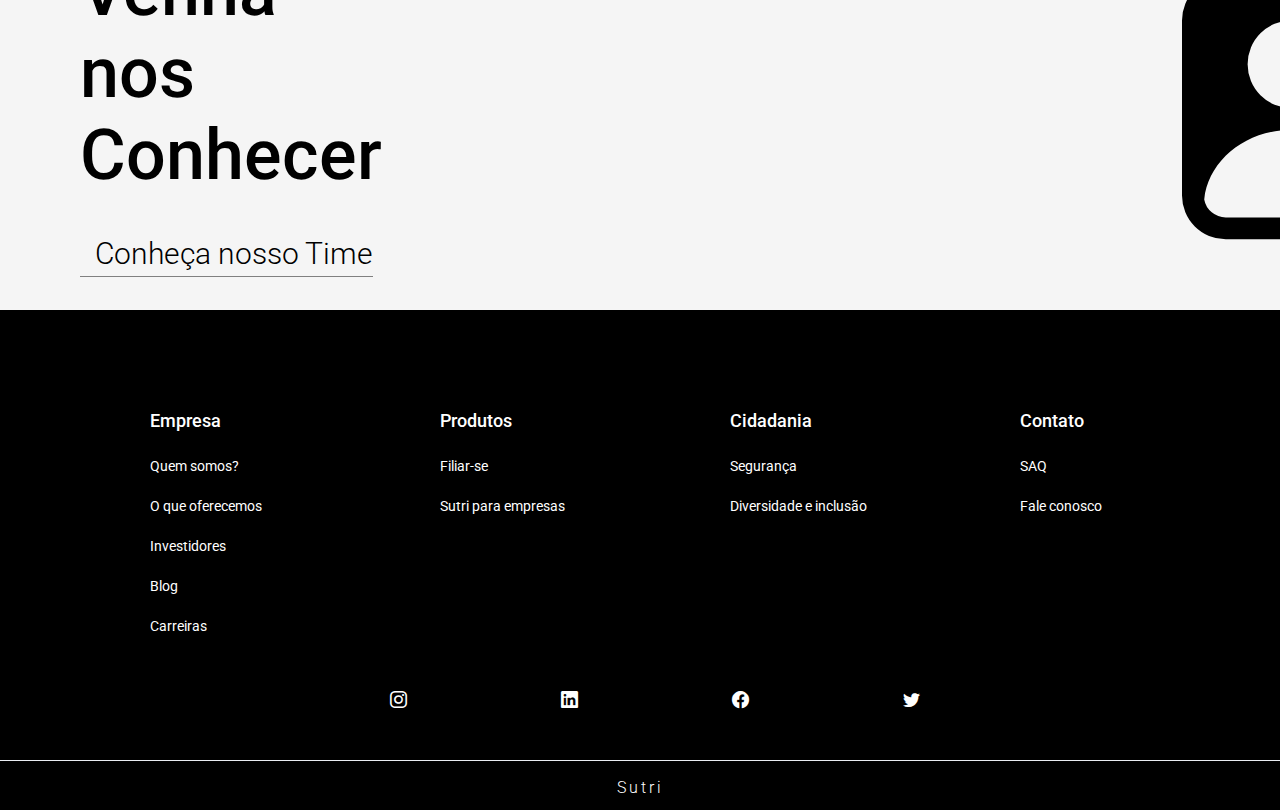
<file: pages/sobre-nos.html>
<!DOCTYPE html>
<html lang="pt-br">

<head>
    <meta charset="UTF-8">
    <meta name="viewport" content="width=device-width, initial-scale=1.0">
    <link rel="shortcut icon" href="/assets/icons8-semi-trailer-truck-16.png" type="image/x-icon">
    <link rel="stylesheet" href="/CSS/sobre-nos.css">
    <link rel="stylesheet" href="https://cdn.jsdelivr.net/npm/bootstrap-icons@1.10.5/font/bootstrap-icons.css">
    <title>Sobre Nós</title>
</head>

<body>

    <header>

        <div id="tittle">
            <h2>Sutri</h2>
        </div>

    </header>

    <main>

        <div id="tittle-2">
            <div id="sub-header">
                <h1>Quem Somos</h1>
            </div>

            <div id="first-pic">
                <img src="/assets/Driver-3.jpg">
            </div>
        </div>

        <div id="big-group-1">
            <div id="group-1">
                <div id="pic-1">
                    <img src="/assets/sobre-nós-meeting.jpg">
                </div>

                <div id="text-1">
                    <h1>Quem Somos</h1>
                    <p>Somos mais do que uma empresa de reboque - somos uma comunidade de profissionais dedicados a
                        tornar
                        as estradas mais seguras e a oferecer assistência confiável quando você mais precisa. Com anos
                        de
                        experiência no setor, construímos uma reputação sólida baseada na qualidade do serviço,
                        integridade
                        e comprometimento com nossos clientes.</p>
                </div>
            </div>

            <div id="group-2">
                <div id="pic-2">
                    <img src="/assets/Man-watching-road.jpg">
                </div>

                <div id="text-2">
                    <h1>Nossa Missão</h1>
                    <p>Na Sutri, nossa missão é proporcionar tranquilidade aos motoristas em situações desafiadoras.
                        Estamos
                        comprometidos em ser a primeira escolha quando se trata de serviços de reboque, oferecendo não
                        apenas assistência veicular, mas também paz de espírito.</p>
                </div>
            </div>

            <div id="group-3">
                <div id="pic-3">
                    <img src="/assets/Mechanic.jpg">
                </div>

                <div id="text-3">
                    <h1>O Que Nos Diferencia</h1>
                    <p>Equipe Profissional: Nossa equipe é formada por profissionais treinados e experientes, prontos
                        para
                        lidar com qualquer situação de reboque com eficiência e empatia.</p>
                </div>
            </div>
        </div>

        <div id="big-group-2">
            <div id="group-4">
                <div id="pic-4">
                    <img src="/assets/Advanced-Trucks.jpg">
                </div>

                <div id="text-4">
                    <h1>Frota Moderna</h1>
                    <p>Investimos em uma frota de veículos moderna e bem-mantida, equipada com a mais recente tecnologia
                        para garantir respostas rápidas e seguras.</p>
                </div>
            </div>

            <div id="group-5">
                <div id="pic-5">
                    <img src="/assets/Man-helping-driver.jpg">
                </div>

                <div id="text-5">
                    <h1>Compromisso com a Satisfação do Cliente</h1>
                    <p>Colocamos nossos clientes em primeiro lugar. Estamos comprometidos em superar as expectativas,
                        proporcionando um serviço que reflete nossa dedicação à qualidade e à experiência do cliente.
                    </p>
                </div>
            </div>

            <div id="group-6">
                <div id="pic-6">
                    <img src="/assets/Dusk.jpg">
                </div>

                <div id="text-6">
                    <h1>Disponibilidade 24/7</h1>
                    <p>As emergências não têm hora marcada, e estamos aqui para você a qualquer momento, 24 horas por
                        dia, 7
                        dias por semana. Seja de dia ou de noite, feriado ou final de semana, estamos prontos para
                        atender
                        sua chamada.</p>
                </div>
            </div>
        </div>

        <div id="vem-conhecer">
            <div id="texto">
                <h1>Venha nos Conhecer</h1>
                <a href="/pages/info.html">Conheça nosso Time</a>
            </div>

            <div id="foto">
                <img src="/assets/person-vcard-fill.svg" alt="">
            </div>
        </div>



        <div class="footer" id="footer">
            <div class="empresa-2">
                <h1>Empresa</h1>
                <a href="#">Quem somos?</a> <br>
                <a href="#">O que oferecemos</a> <br>
                <a href="#">Investidores</a> <br>
                <a href="#">Blog</a> <br>
                <a href="#">Carreiras</a>
            </div>

            <div class="produtos">
                <h1>Produtos</h1>
                <a href="#">Filiar-se</a> <br>
                <a href="#">Sutri para empresas</a>
            </div>

            <div class="cidadania">
                <h1>Cidadania</h1>
                <a href="#">Segurança</a> <br>
                <a href="#">Diversidade e inclusão</a>
            </div>

            <div class="contato">
                <h1>Contato</h1>
                <a href="#">SAQ</a> <br>
                <a href="#">Fale conosco</a>
            </div>


            <div class="redes">
                <i class="bii bi-instagram"></i>
                <i class="bl bi-linkedin"></i>
                <i class="bf bi-facebook"></i>
                <i class="bt bi-twitter"></i>
            </div>

            <div class="barra">
                <p> Sutri </p>
            </div>
        </div>

    </main>



</body>

</html>
</file>
<file: CSS/afiliado.css>
@import url('https://fonts.googleapis.com/css2?family=Roboto:wght@100;300;400;500;700;900&display=swap');
* {
    margin: 0;
    padding: 0;
    box-sizing: border-box;
    font-family: 'Roboto';
}

body {
    width: 100vw;
    height: 100vh;
    overflow-x: hidden;
}

#tittle {
    border: solid black;
    width: 100vw; 
    height: 60px;
    background-color: #000000;
    color: white;
    border-bottom: black;
    border-left: black;
}

#tittle h2 {
    margin-left: 50px;
    margin-top: 12px;
    font-size: 28px;
    font-weight: 500;
    font-style: italic;
}

#tittle-2 {
    width: 100vw;
    height: 900px;
    margin-bottom: 250px;
    display: flex;
    align-items: center;
    padding-bottom: 350px;
    background-image: url(/assets/pexels-andrea-piacquadio-927451.jpg);
    background-position: center;
    background-size: cover;
}

#tittle-2 h1 {
    color: white;
    width: 350px;
    height: 450px;
    font-size: 60px;
    font-weight: 400;
    font-style: italic;
    margin-left: 60px;
    padding-left: 80px;
    padding-top: 70px;
}

#group-1 {
    width: 100vw;
    height: 250px;
    display: inline-flex;
    justify-content: space-around;
    margin-bottom: 360px;
}

#pic-1 {
    display: flex;
    justify-content: center;
    align-items: center;
    width: 700px; 
}

#pic-1 img{
    width: 600px;
    height: 400px;
}

#text-1 {
    width: 500px;
}

#group-1 h1 {
    padding-bottom: 20px;
    font-size: 35px;
}

#group-1 p {
    font-size: 25px;
}

#group-2 {
    width: 100vw;
    height: 250px;
    display: inline-flex;
    justify-content: space-around;
    margin-bottom: 360px;
}

#pic-2 {
    display: flex;
    justify-content: center;
    align-items: center;
    width: 700px; 
}

#pic-2 img{
    width: 600px;
    height: 400px;
}

#text-2 {
    width: 500px;
}

#group-2 h1 {
    padding-bottom: 20px;
    font-size: 35px;
}

#group-2 p {
    font-size: 25px;
}

#group-3 {
    width: 100vw;
    height: 250px;
    display: inline-flex;
    justify-content: space-around;
    margin-bottom: 300px;
}

#pic-3 {
    display: flex;
    justify-content: center;
    align-items: center;
    width: 700px; 
}

#pic-3 img{
    width: 600px;
    height: 400px;
}

#text-3 {
    width: 500px;
}

#group-3 h1 {
    padding-bottom: 20px;
    font-size: 35px;
}

#group-3 p {
    font-size: 25px;
}

#tittle-3 {
    width: 100vw;
    height: 250px;
    display: inline-flex;
    justify-content: space-around;
    margin-bottom: 400px;
}

#tittle-3-pic img {
    width: 600px;
    height: 400px;
}

#tittle-3-h1 {
    width: 400px;
    display: flex;
    justify-content: center;
    align-items: center;
    font-size: 28px;
}

#tittle-3-h1 h1 {
    font-weight: 400;
}

.group-4 {
    width: 100vw;
    height: 250px;
    display: inline-flex;
    justify-content: space-around;
    margin-bottom: 360px;
}

.pic-4 {
    display: flex;
    justify-content: center;
    align-items: center;
    width: 700px; 
}

.pic-4 img{
    width: 600px;
    height: 400px;
}

.text-4 {
    width: 500px;
}

.group-4 h1 {
    padding-bottom: 20px;
    font-size: 35px;
}

.group-4 p {
    font-size: 25px;
}

#final-group {
    width: 100vw;
    height: 290px;
    font-size: 30px;
    display: flex;
    align-items: center;
    background-color: whitesmoke;
}

#final-group {
    width: 100vw;
    height: 410px;
    display: inline-flex;
    justify-content: space-around;
}

#final-text {
    width: 500px;
}

#final-pic {
    display: flex;
    justify-content: center;
    align-items: center;
    width: 700px; 
}

#final-pic img {
    width: 600px;
    height: 400px;
}

.footer{
    height: 500px;
    background-color: black;
    display: flex;
    justify-content: center; 
    position: relative;
}

.empresa-2{
    margin-top: 100px;
    width: 250px; height: 270px;
    color: #FFFFFF;
    margin-left: 140px;
    
}

.empresa-2 > h1{
    font-size: 18px;
    font-weight: 500;
    color: rgb(255, 255, 255);
}

.empresa-2 > a{
    position: relative; top: 15px;
    line-height: 40px;
    font-size: 14px;
    font-weight: 400;
    text-decoration: none;
    color: rgb(255, 255, 255);
}

.produtos{
    margin-top: 100px;
    width: 250px; height: 270px;
    color: #FFFFFF; 
    margin-left: 40px;
}

.produtos > h1{
    font-size: 18px;
    font-weight: 500;
    color: rgb(255, 255, 255);
}

.produtos > a{
    position: relative; top: 15px;
    line-height: 40px;
    font-size: 14px;
    font-weight: 400;
    text-decoration: none;
    color: rgb(255, 255, 255);
}

.cidadania{
    margin-top: 100px;
    width: 250px; height: 270px;
    color: #FFFFFF;
    margin-left: 40px;
}

.cidadania > h1{
    font-size: 18px;
    font-weight: 500;
    color: rgb(255, 255, 255);
}

.cidadania > a{
    position: relative; top: 15px;
    line-height: 40px;
    font-size: 14px;
    font-weight: 400;
    text-decoration: none;
    color: rgb(255, 255, 255);
}

.contato{
    margin-top: 100px;
    width: 250px; height: 270px;
    color: #FFFFFF;
    margin-left: 40px;
}

.contato > h1{
    font-size: 18px;
    font-weight: 500;
    color: rgb(255, 255, 255);
}

.contato > a{
    position: relative; top: 15px;
    line-height: 40px;
    font-size: 14px;
    font-weight: 400;
    text-decoration: none;
    color: rgb(255, 255, 255);
}

.redes{
    width: 600px; height: 50px;
    position: absolute;
    margin-top: 380px;
    margin-left: 100px;
    font-size: 17px;
    word-spacing: 150px;
    color: white;
    cursor: pointer;
}

.barra{
    position: absolute;
    width: 100vw; height: 1px;
    background-color: #EAEDF3;
    display: flex;
    align-items: center;
    justify-content: center;  
    margin-top: 450px;
    
}

.barra > p{
    text-align: center;
    color: #FFFFFF;
    font-size: 16px;
    font-weight: 300;
    margin-top: 53px;
    letter-spacing: 3px;
}
</file>
<file: CSS/atuacao.css>
@import url('https://fonts.googleapis.com/css2?family=Roboto:wght@100;300;400;500;700;900&display=swap');
* {
    margin: 0;
    padding: 0;
    box-sizing: border-box;
    font-family: 'Roboto';
}

body {
    width: 100vw;
    height: 100vh;
    overflow-x: hidden;
}

#tittle {
    border: solid black;
    width: 100vw; 
    height: 60px;
    background-color: #000000;
    color: white;
    border-bottom: black;
    border-left: black;
}

#tittle h2 {
    margin-left: 50px;
    margin-top: 12px;
    font-size: 28px;
    font-weight: 500;
    font-style: italic;
}

#tittle-2 {
    width: 100vw;
    height: 820px;
    padding-top: 100px;
}

#tittle-2 h1 {
    color: white;
    width: 1100px;
    height: 220px;
    font-size: 80px;
    font-weight: 500;
    font-style: italic;
    margin-left: 60px;
    padding-top: 50px;
    color: black;
    
}

#tittle-i {
    width: 100vw;
    height: 500px;
    display: inline-flex;
    justify-content: space-evenly;
}

#tittle-i img {
    width: 780px;
    height: 450px;
    border-radius: 5px;
}

#group-1 {
    width: 100vw;
    height: 250px;
    display: inline-flex;
    justify-content: space-around;
    margin-bottom: 360px;
    margin-top: 15px;
}

#sub-text-1 {
    width: 700px; 
}

#text-1 {
    width: 500px;
}

#group-1 h1 {
    padding-bottom: 50px;
    font-size: 35px;
    font-weight: 500;
}

#group-1 p {
    font-size: 30px;
    width: 750px;
}

#tittle-3 {
    width: 100vw;
    height: 820px;
    padding-top: 100px;
}

#tittle-i-2 {
    width: 100vw;
    height: 500px;
    display: inline-flex;
    justify-content: space-evenly;
}

#tittle-i-2 img {
    width: 780px;
    height: 450px;
    border-radius: 5px;
}

#group-2 {
    width: 100vw;
    height: 250px;
    display: inline-flex;
    justify-content: space-around;
    margin-bottom: 360px;
}

#sub-text-2 {
    width: 700px; 
}

#text-2 {
    width: 500px;
}

#group-2 h1 {
    padding-bottom: 50px;
    font-size: 35px;
    font-weight: 500;
}

#group-2 p {
    font-size: 30px;
    width: 750px;
}

#tittle-i-3 {
    width: 100vw;
    height: 500px;
    padding-left: 150px;
}

#tittle-i-3 img {
    width: 780px;
    height: 450px;
    border-radius: 5px;
}

#group-3 {
    width: 100vw;
    height: 250px;
    margin-left: 150px;
    margin-bottom: 100px;
    margin-top: 15px;
}

#text-3 {
    width: 500px;
    margin-left: 35px;
}

#group-3 h1 {
    padding-bottom: 50px;
    font-size: 35px;
    font-weight: 500;
}

#group-3 p {
    font-size: 30px;
    width: 750px;
}

#tittle-3 {
    width: 100vw;
    height: 250px;
    display: inline-flex;
    justify-content: space-around;
    margin-bottom: 400px;
}

#tittle-3-pic img {
    width: 600px;
    height: 400px;
}

#tittle-3-h1 {
    width: 400px;
    display: flex;
    justify-content: center;
    align-items: center;
    font-size: 28px;
}

#tittle-3-h1 h1 {
    font-weight: 400;
}

#tittle-5 {
    width: 100vw;
    height: 820px;
    padding-top: 100px;
    margin-bottom: 50px;
}

#tittle-5 h1 {
    color: white;
    width: 1100px;
    height: 220px;
    font-size: 80px;
    font-weight: 500;
    font-style: italic;
    margin-left: 60px;
    padding-top: 50px;
    color: black;
    
}

#tittle-i-5 {
    width: 100vw;
    height: 500px;
    display: inline-flex;
    justify-content: space-evenly;
}

#tittle-i-5 img {
    width: 780px;
    height: 450px;
    border-radius: 5px;
}

.group-4 {
    width: 100vw;
    height: 250px;
    display: inline-flex;
    justify-content: space-around;
    margin-bottom: 360px;
}

.pic-4 {
    display: flex;
    justify-content: center;
    align-items: center;
    width: 700px; 
}

.pic-4 img{
    width: 600px;
    height: 400px;
}

.text-4 {
    width: 500px;
}

.group-4 h1 {
    padding-bottom: 20px;
    font-size: 35px;
}

.group-4 p {
    font-size: 30px;
    width: 650px;
}

#final-group {
    width: 100vw;
    height: 290px;
    font-size: 30px;
    display: flex;
    align-items: center;
    background-color: whitesmoke;
}

#final-group {
    width: 100vw;
    height: 410px;
    display: inline-flex;
    justify-content: space-around;
}

#final-text {
    width: 500px;
}

#final-text h3 {
    font-size: 45px;
    font-weight: 500;
}

#final-pic {
    display: flex;
    justify-content: center;
    align-items: center;
    width: 700px; 
}

#final-pic img {
    width: 600px;
    height: 400px;
}


.footer{
    height: 500px;
    background-color: black;
    display: flex;
    justify-content: center; 
    position: relative;
}

.empresa-2{
    margin-top: 100px;
    width: 250px; height: 270px;
    color: #FFFFFF;
    margin-left: 140px;
    
}

.empresa-2 > h1{
    font-size: 18px;
    font-weight: 500;
    color: rgb(255, 255, 255);
}

.empresa-2 > a{
    position: relative; top: 15px;
    line-height: 40px;
    font-size: 14px;
    font-weight: 400;
    text-decoration: none;
    color: rgb(255, 255, 255);
}

.produtos{
    margin-top: 100px;
    width: 250px; height: 270px;
    color: #FFFFFF; 
    margin-left: 40px;
}

.produtos > h1{
    font-size: 18px;
    font-weight: 500;
    color: rgb(255, 255, 255);
}

.produtos > a{
    position: relative; top: 15px;
    line-height: 40px;
    font-size: 14px;
    font-weight: 400;
    text-decoration: none;
    color: rgb(255, 255, 255);
}

.cidadania{
    margin-top: 100px;
    width: 250px; height: 270px;
    color: #FFFFFF;
    margin-left: 40px;
}

.cidadania > h1{
    font-size: 18px;
    font-weight: 500;
    color: rgb(255, 255, 255);
}

.cidadania > a{
    position: relative; top: 15px;
    line-height: 40px;
    font-size: 14px;
    font-weight: 400;
    text-decoration: none;
    color: rgb(255, 255, 255);
}

.contato{
    margin-top: 100px;
    width: 250px; height: 270px;
    color: #FFFFFF;
    margin-left: 40px;
}

.contato > h1{
    font-size: 18px;
    font-weight: 500;
    color: rgb(255, 255, 255);
}

.contato > a{
    position: relative; top: 15px;
    line-height: 40px;
    font-size: 14px;
    font-weight: 400;
    text-decoration: none;
    color: rgb(255, 255, 255);
}

.redes{
    width: 600px; height: 50px;
    position: absolute;
    margin-top: 380px;
    margin-left: 100px;
    font-size: 17px;
    word-spacing: 150px;
    color: white;
    cursor: pointer;
}

.barra{
    position: absolute;
    width: 100vw; height: 1px;
    background-color: #EAEDF3;
    display: flex;
    align-items: center;
    justify-content: center;  
    margin-top: 450px;
    
}

.barra > p{
    text-align: center;
    color: #FFFFFF;
    font-size: 16px;
    font-weight: 300;
    margin-top: 53px;
    letter-spacing: 3px;
}
</file>
<file: pages/cadastre-se.css>
@import url('https://fonts.googleapis.com/css2?family=Roboto:wght@100;300;400;500;700;900&display=swap');
*{
    margin: 0;
    padding: 0;
    box-sizing: border-box;
    font-family: 'Roboto';
}

body{
    width: 100vw;
    height: 100vh;
    background: #ffffff;
    overflow: hidden;        
}



.top{
    width: 100vw; height: 110px;
    justify-content: center;
    align-items: center; 
    display: inline-flex;
    background-color: #000000;
}
.top > img{
    width: 80px;
    height:80px;
    position: relative; right: 800px; top: 0px;
    color: rgb(255, 255, 255);
}
.main > img{
    width: 100vw;
    height: 100vh;

}
</file>
<file: CSS/info.css>
@import url('https://fonts.googleapis.com/css2?family=Roboto:wght@100;300;400;500;700;900&display=swap');
* {
    margin: 0;
    padding: 0;
    box-sizing: border-box;
    font-family: 'Roboto';
}

body {
    width: 100vw;
    height: 100vh;
    overflow-x: hidden;
    background-color: whitesmoke;
}

#tittle {
    border: solid black;
    width: 100vw; 
    height: 60px;
    background-color: #000000;
    color: white;
    border-bottom: black;
    border-left: black;
}

#tittle h2 {
    margin-left: 50px;
    margin-top: 12px;
    font-size: 28px;
    font-weight: 500;
    font-style: italic;
}

#titulo {
    width: 100vw;
    height: 300px;
    display: flex;
    align-items: center;
    background-color: black;
}

#titulo h1 {
    color: white;
    font-size: 68px;
    font-weight: 500;
    width: 650px;
    padding-left: 80px;
}

#programadores {

    width: 100vw;
    height: 150px;
    display: flex;
    align-items: center;
    margin-bottom: 30px;
    margin-top: 30px;
}

#programadores h2 {
    font-size: 40px;
    font-weight: 400;
    padding-left: 50px;
}

#perfil {
    
    display: inline-flex;
    justify-content: space-evenly;
    width: 100vw;
    height: 700px;
}

#gustavo {
    border: solid white;
    background-color: white;
    width: 500px;
    height: 600px;
    display: flex;
    flex-direction: column;
    justify-content: center;
    align-items: center;
    padding-bottom: 80px;
    box-shadow: 0px 0px 20px 0px silver;
    cursor: pointer;
}

#gustavo:hover {
    transition: 0.5s;
    box-shadow: 0 0 15px 5px gray;
    padding-bottom: 130px;
}
#gustavo:not(:hover) {
    transition: 1s;
    box-shadow: 0px 0px 20px 0px silver;
}

#gustavo img {
    width: 340px;
    height: 365px;
    border-radius: 50%;
    margin-bottom: 40px;
}

#gustavo h2 {
    font-size: 30px;
    font-weight: 300;
}

#matheus {
    border: solid white;
    background-color: white;
    width: 500px;
    height: 600px;
    display: flex;
    flex-direction: column;
    justify-content: center;
    align-items: center;
    padding-bottom: 80px;
    box-shadow: 0px 0px 20px 0px silver;
    cursor: pointer;
}

#matheus:hover {
    transition: 0.5s;
    box-shadow: 0 0 15px 5px gray;
    padding-bottom: 130px;
}
#matheus:not(:hover) {
    transition: 1s;
    box-shadow: 0px 0px 20px 0px silver;
}

#matheus img {
    width: 335px;
    height: 385px;
    border-radius: 50%;
    margin-bottom: 40px;
}

#matheus h2 {
    font-size: 30px;
    font-weight: 300;
}

#william {
    border: solid white;
    background-color: white;
    width: 500px;
    height: 600px;
    display: flex;
    flex-direction: column;
    justify-content: center;
    align-items: center;
    padding-bottom: 80px;
    box-shadow: 0px 0px 20px 0px silver;
    cursor: pointer;
}

#william:hover {
    transition: 0.5s;
    box-shadow: 0 0 15px 5px gray;
    padding-bottom: 130px;
}
#william:not(:hover) {
    transition: 1s;
    box-shadow: 0px 0px 20px 0px silver;
}

#william img {
    width: 340px;
    height: 380px;
    border-radius: 50%;
    margin-bottom: 40px;
}

#william h2 {
    font-size: 30px;
    font-weight: 300;
}


.footer{
    height: 500px;
    background-color: black;
    display: flex;
    justify-content: center; 
    position: relative;
}

.empresa-2{
    margin-top: 100px;
    width: 250px; height: 270px;
    color: #FFFFFF;
    margin-left: 140px;
    
}

.empresa-2 > h1{
    font-size: 18px;
    font-weight: 500;
    color: rgb(255, 255, 255);
}

.empresa-2 > a{
    position: relative; top: 15px;
    line-height: 40px;
    font-size: 14px;
    font-weight: 400;
    text-decoration: none;
    color: rgb(255, 255, 255);
}

.produtos{
    margin-top: 100px;
    width: 250px; height: 270px;
    color: #FFFFFF; 
    margin-left: 40px;
}

.produtos > h1{
    font-size: 18px;
    font-weight: 500;
    color: rgb(255, 255, 255);
}

.produtos > a{
    position: relative; top: 15px;
    line-height: 40px;
    font-size: 14px;
    font-weight: 400;
    text-decoration: none;
    color: rgb(255, 255, 255);
}

.cidadania{
    margin-top: 100px;
    width: 250px; height: 270px;
    color: #FFFFFF;
    margin-left: 40px;
}

.cidadania > h1{
    font-size: 18px;
    font-weight: 500;
    color: rgb(255, 255, 255);
}

.cidadania > a{
    position: relative; top: 15px;
    line-height: 40px;
    font-size: 14px;
    font-weight: 400;
    text-decoration: none;
    color: rgb(255, 255, 255);
}

.contato{
    margin-top: 100px;
    width: 250px; height: 270px;
    color: #FFFFFF;
    margin-left: 40px;
}

.contato > h1{
    font-size: 18px;
    font-weight: 500;
    color: rgb(255, 255, 255);
}

.contato > a{
    position: relative; top: 15px;
    line-height: 40px;
    font-size: 14px;
    font-weight: 400;
    text-decoration: none;
    color: rgb(255, 255, 255);
}

.redes{
    width: 600px; height: 50px;
    position: absolute;
    margin-top: 380px;
    margin-left: 100px;
    font-size: 17px;
    word-spacing: 150px;
    color: white;
    cursor: pointer;
}

.barra{
    position: absolute;
    width: 100vw; height: 1px;
    background-color: #EAEDF3;
    display: flex;
    align-items: center;
    justify-content: center;  
    margin-top: 450px;
    
}

.barra > p{
    text-align: center;
    color: #FFFFFF;
    font-size: 16px;
    font-weight: 300;
    margin-top: 53px;
    letter-spacing: 3px;
}
</file>
<file: CSS/Login.css>
@import url('https://fonts.googleapis.com/css2?family=Roboto:wght@100;300;400;500;700;900&display=swap');
* {
    margin: 0;
    padding: 0;
    box-sizing: border-box;
    font-family: 'Roboto';
}

body {
    width: 100vw;
    height: 100vh;
}

#tittle {
    border: solid black;
    width: 100vw; 
    height: 60px;
    background-color: #000000;
    color: white;
}

#tittle h2 {
    margin-left: 50px;
    margin-top: 12px;
    font-size: 28px;
    font-weight: 500;
    font-style: italic;
}

main {
    height: 90vh;
    display: flex;
    justify-content: space-evenly;
    align-items: center;
    flex-direction: column;
   
}

form {

    height: 90vh;
    display: flex;
    align-items: center;
    flex-direction: column;
   
}

#top {
    width: 400px;
    margin-left: 90px;
    margin-top: 100px;
}

#top h1 {
    font-size: 30px;
    font-weight: 400;
}

#middle {
    width: 400px;
    height: 200px;
    display: flex;
    justify-content: space-evenly;
    align-items: center;
    flex-direction: column;
    padding-right: 50px;
    margin-top: 70px;
}

#middle h2 {
    font-size: 25px;
    font-weight: 400;
}

#middle input {
    width: 300px;
    height: 30px;
    padding-left: 10px;
    margin-left: 50px;
    border: none;
    border-bottom: 1px solid;
    outline: none;
    font-size: 15px;  
}


#bottom {
    display: flex;
    justify-content: space-evenly;
    align-items: center;
    flex-direction: column;
    width: 240px;
    height: 150px;
    margin-top: 40px;
}

#bottom button {
    width: 160px;
    height: 40px;
    border-radius: 5px;
    border: 1px solid;
    background-color: black;
    color: white;
    font-size: 16px;
    font-weight: 700;
    font-style: italic;
    cursor: pointer;
    letter-spacing: 2px;
}

#bottom button:hover {
  transition: background 0.5s;
  background: darkslategray;
}
#bottom button:not(:hover) {
    transition: background 1s;
    background: black;
  }

a {
    text-decoration: none;
    color: gray;
    font-size: 13px;
    position: relative; bottom: 20px;
}
</file>
<file: CSS/sobre-nos.css>
@import url('https://fonts.googleapis.com/css2?family=Roboto:wght@100;300;400;500;700;900&display=swap');
* {
    margin: 0;
    padding: 0;
    box-sizing: border-box;
    font-family: 'Roboto';
}

body {
    width: 100vw;
    height: 100vh;
    overflow-x: hidden;
}

#tittle {
    border: solid white;
    width: 100vw; 
    height: 60px;
    background-color: #000000;
    color: white;
    border-bottom: black;
    border-left: black;
}

#tittle h2 {
    margin-left: 50px;
    margin-top: 12px;
    font-size: 28px;
    font-weight: 500;
    font-style: italic;
}

#tittle-2 {
    width: 100vw;
    height: 900px;
    display: inline-flex;
    justify-content: space-evenly;
    align-items: center;
    margin-bottom: 150px;
    background-color: black;
}

#tittle-2 h1 {
    color: white;
    width: 600px;
    height: 450px;
    font-size: 150px;
    font-weight: 400;
    font-style: italic;
}
#first-pic img{
    width: 850px;
    height: 680px;
    border-radius: 20px;
}

#big-group-1 {
    width: 100vw;
    height: 1000px;
    display: inline-flex;
    justify-content: space-evenly;
}

#group-1 {
    width: 600px;
    height: 700px;
}

#pic-1 {
    display: flex;
    justify-content: center;
    align-items: center;
    width: 600px;
    margin-bottom: 40px;
}

#pic-1 img{
    width: 600px;
    height: 400px;
    border-radius: 5px;
}

#text-1 {
    width: 500px;
    padding-left: 5px;
}

#group-1 h1 {
    padding-bottom: 20px;
    font-size: 35px;
    font-weight: 400;
}

#group-1 p {
    font-size: 25px;
    font-weight: 400;
}

#group-2 {
    width: 600px;
    height: 700px;
}

#pic-2 {
    display: flex;
    justify-content: center;
    align-items: center;
    width: 600px;
    margin-bottom: 40px; 
}

#pic-2 img{
    width: 600px;
    height: 400px;
    border-radius: 5px;
}

#text-2 {
    width: 500px;
    padding-left: 2px;
}

#group-2 h1 {
    padding-bottom: 20px;
    font-size: 35px;
    font-weight: 400;
}

#group-2 p {
    font-size: 25px;
}

#group-3 {
    width: 600px;
    height: 700px;
}

#pic-3 {
    display: flex;
    justify-content: center;
    align-items: center;
    width: 600px;
    margin-bottom: 40px;
}

#pic-3 img{
    width: 600px;
    height: 400px;
    border-radius: 5px;
}

#text-3 {
    width: 500px;
}

#group-3 h1 {
    padding-bottom: 20px;
    font-size: 35px;
    font-weight: 400;
}

#group-3 p {
    font-size: 25px;
}

#tittle-3 {
    width: 100vw;
    height: 250px;
    display: inline-flex;
    justify-content: space-around;
    margin-bottom: 400px;
}

#tittle-3-pic img {
    width: 600px;
    height: 400px;
}

#tittle-3-h1 {
    width: 400px;
    display: flex;
    justify-content: center;
    align-items: center;
    font-size: 28px;
}

#tittle-3-h1 h1 {
    font-weight: 400;
}

#big-group-2 {
    width: 100vw;
    height: 1000px;
    display: inline-flex;
    justify-content: space-evenly;
}

#group-4 {
    width: 600px;
    height: 700px;
}

#pic-4 {
    display: flex;
    justify-content: center;
    align-items: center;
    width: 600px;
    margin-bottom: 40px;
}

#pic-4 img{
    width: 600px;
    height: 400px;
    border-radius: 5px;
}

#text-4 {
    width: 500px;
    padding-left: 5px;
}

#group-4 h1 {
    padding-bottom: 20px;
    font-size: 35px;
    font-weight: 400;
}

#group-4 p {
    font-size: 25px;
    font-weight: 400;
}

#group-5 {
    width: 600px;
    height: 700px;
}

#pic-5 {
    display: flex;
    justify-content: center;
    align-items: center;
    width: 600px;
    margin-bottom: 40px; 
}

#pic-5 img{
    width: 600px;
    height: 400px;
    border-radius: 5px;
}

#text-5 {
    width: 500px;
    padding-left: 5px;
}

#group-5 h1 {
    padding-bottom: 20px;
    font-size: 35px;
    font-weight: 400;
}

#group-5 p {
    font-size: 25px;
    font-weight: 400;
}

#group-6 {
    width: 600px;
    height: 700px;
}

#pic-6 {
    display: flex;
    justify-content: center;
    align-items: center;
    width: 600px;
    margin-bottom: 40px; 
}

#pic-6 img{
    width: 600px;
    height: 400px;
    border-radius: 5px;
}

#text-6 {
    width: 500px;
    padding-left: 5px;
}

#group-6 h1 {
    padding-bottom: 20px;
    font-size: 35px;
    font-weight: 400;
}

#group-6 p {
    font-size: 25px;
    font-weight: 400px;
}

#vem-conhecer {
 
    width: 100vw;
    height: 400px;
    display: inline-flex;
    align-items: center;
    background-color: whitesmoke;
    
}

#texto {
    width: 400px;
    margin-left: 80px;
    margin-right: 800px;
}

#texto h1 {
    font-size: 70px;
    font-weight: 500;
    margin-bottom: 40px;
}

#texto a {
    font-size: 30px;
    font-weight: 300;
    text-decoration: none;
    border-bottom: solid 1px grey;
    padding-bottom: 5px;
    padding-left: 15px;
    color: black;
}

#texto a:hover {
    font-weight: 400;
    border-bottom: solid 3px black;
}

#foto img {
    width: 350px;
    height: 450px;
}

.footer{
    height: 500px;
    background-color: black;
    display: flex;
    justify-content: center; 
    position: relative;
}

.empresa-2{
    margin-top: 100px;
    width: 250px; height: 270px;
    color: #FFFFFF;
    margin-left: 140px;
    
}

.empresa-2 > h1{
    font-size: 18px;
    font-weight: 500;
    color: rgb(255, 255, 255);
}

.empresa-2 > a{
    position: relative; top: 15px;
    line-height: 40px;
    font-size: 14px;
    font-weight: 400;
    text-decoration: none;
    color: rgb(255, 255, 255);
}

.produtos{
    margin-top: 100px;
    width: 250px; height: 270px;
    color: #FFFFFF; 
    margin-left: 40px;
}

.produtos > h1{
    font-size: 18px;
    font-weight: 500;
    color: rgb(255, 255, 255);
}

.produtos > a{
    position: relative; top: 15px;
    line-height: 40px;
    font-size: 14px;
    font-weight: 400;
    text-decoration: none;
    color: rgb(255, 255, 255);
}

.cidadania{
    margin-top: 100px;
    width: 250px; height: 270px;
    color: #FFFFFF;
    margin-left: 40px;
}

.cidadania > h1{
    font-size: 18px;
    font-weight: 500;
    color: rgb(255, 255, 255);
}

.cidadania > a{
    position: relative; top: 15px;
    line-height: 40px;
    font-size: 14px;
    font-weight: 400;
    text-decoration: none;
    color: rgb(255, 255, 255);
}

.contato{
    margin-top: 100px;
    width: 250px; height: 270px;
    color: #FFFFFF;
    margin-left: 40px;
}

.contato > h1{
    font-size: 18px;
    font-weight: 500;
    color: rgb(255, 255, 255);
}

.contato > a{
    position: relative; top: 15px;
    line-height: 40px;
    font-size: 14px;
    font-weight: 400;
    text-decoration: none;
    color: rgb(255, 255, 255);
}

.redes{
    width: 600px; height: 50px;
    position: absolute;
    margin-top: 380px;
    margin-left: 100px;
    font-size: 17px;
    word-spacing: 150px;
    color: white;
    cursor: pointer;
}

.barra{
    position: absolute;
    width: 100vw; height: 1px;
    background-color: #EAEDF3;
    display: flex;
    align-items: center;
    justify-content: center;  
    margin-top: 450px;
    
}

.barra > p{
    text-align: center;
    color: #FFFFFF;
    font-size: 16px;
    font-weight: 300;
    margin-top: 53px;
    letter-spacing: 3px;
}
</file>
